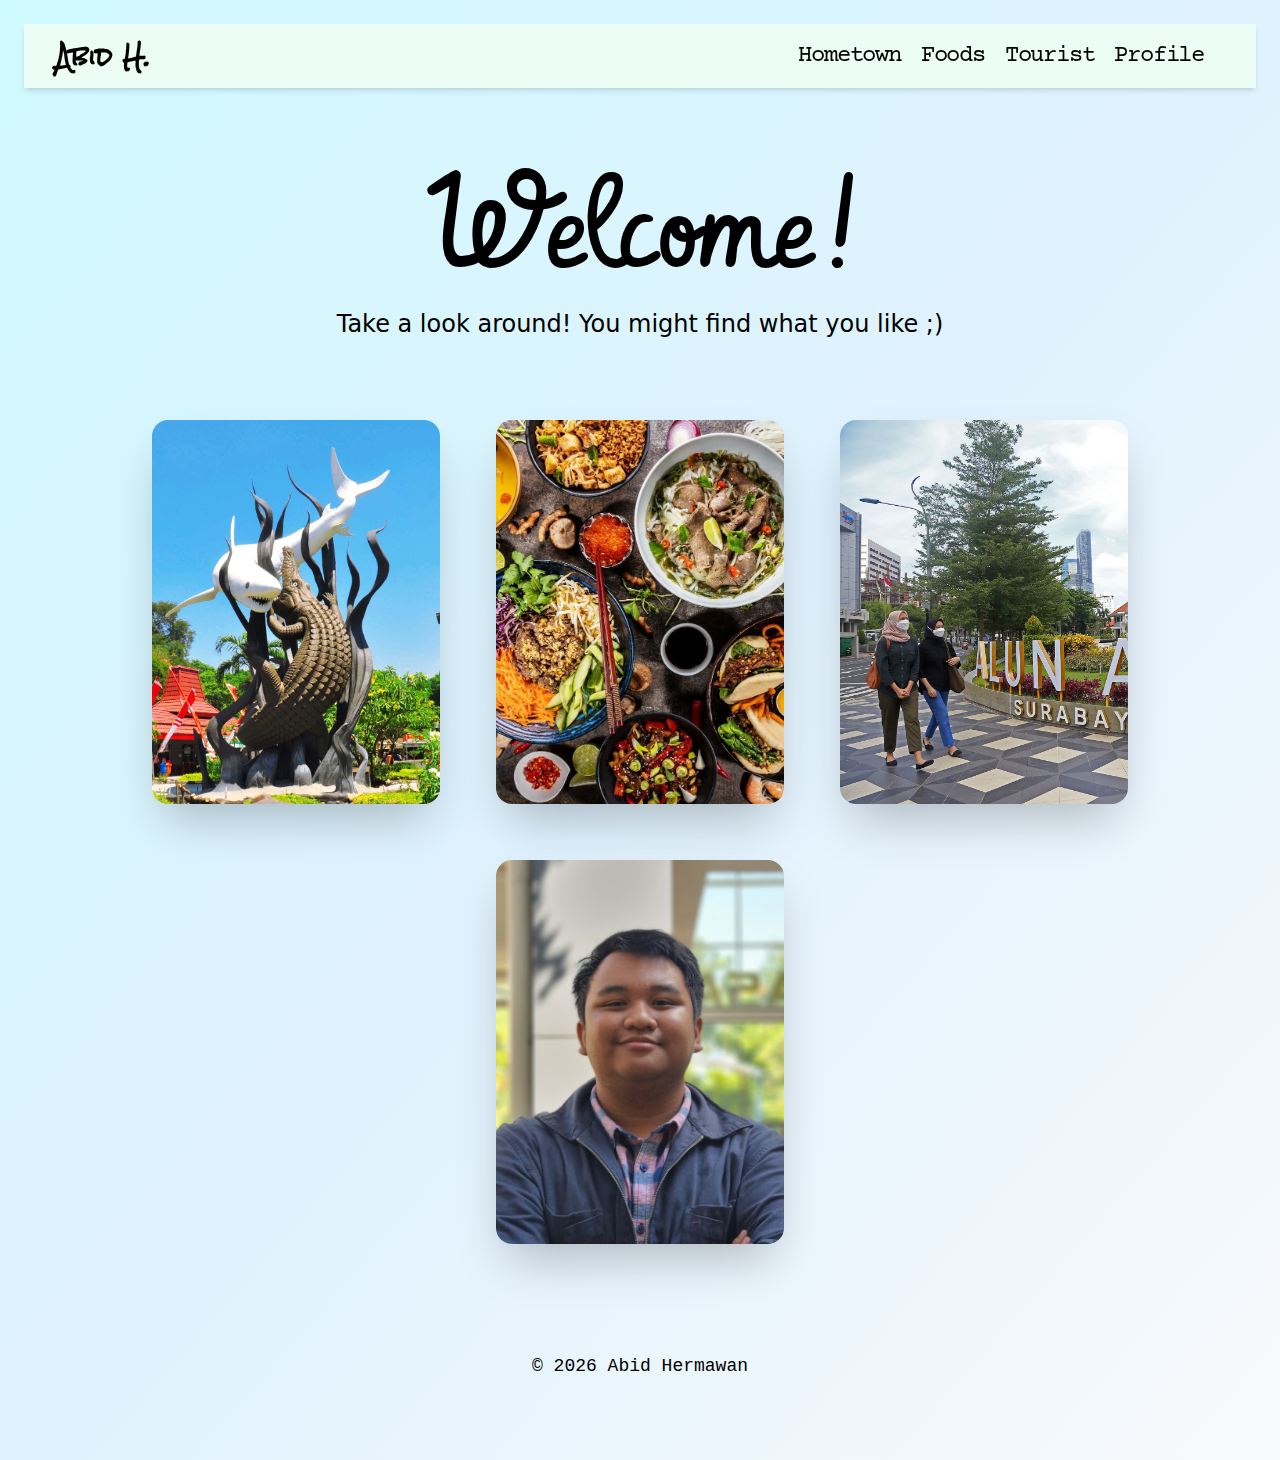
<file: quiz1.html>
<!DOCTYPE html>
<html lang="en" class="scroll-smooth">
    <head>
        <meta charset="UTF-8">
        <meta name="viewport" content="width=device-width, initial-scale=1.0">
        <link href="styles/output.css" rel="stylesheet">
        <link rel="icon" type="image/x-icon" href="images/VelvetRoomSymbol_White.svg">
        <title>Home - Abid H.</title>
    </head>

    <body class="bg-gradient-to-tl from-slate-50 via-sky-100 to-cyan-100 text-center justify-center min-h-screen">
        <!--Navbar-->
        <nav class="max-w-screen sticky flex justify-end items-center text-center py-4 px-8 m-6 mb-10 top-0 shadow-md bg-emerald-50 z-10">
            <p class="mr-auto font-rocksalt font-bold text-2xl hover:text-red-400 transition ease-out duration-150"><a href="index.html">Abid H.</a></p>
            <ul class="flex">
                <li class="line-block pr-5 font-plexmono tracking-tighter text-2xl hover:text-sky-400 transition ease-out duration-150"><a class="textFade" href="quiz1/hometown.html">Hometown</a></li>
                <li class="line-block pr-5 font-plexmono tracking-tighter text-2xl hover:text-sky-400 transition ease-out duration-150"><a class="textFade" href="quiz1/food.html">Foods</a></li>
                <li class="line-block pr-5 font-plexmono tracking-tighter text-2xl hover:text-sky-400 transition ease-out duration-150"><a class="textFade" href="quiz1/tourist.html">Tourist</a></li>
                <li class="line-block pr-5 font-plexmono tracking-tighter text-2xl hover:text-sky-400 transition ease-out duration-150"><a class="textFade" href="quiz1/profile.html">Profile</a></li>
            </ul>
        </nav> 

        <!--Hero-->
        <section class="p-10">
            <h1 class="text-9xl font-vibur">Welcome!</h1>
            <p class="text-2xl font-sans font-light p-3">Take a look around! You might find what you like ;)</p>
        </section>
        
        <!--Cards-->
        <div class="flex flex-wrap justify-center items-center">
            <a href="quiz1/hometown.html">
                <div class="flex justify-center items-center bg-[url('/images/hometown/hero.jpg')] bg-cover w-72 h-96 bg-center rounded-2xl hover:bg-blend-darken hover:bg-black hover:bg-opacity-50 transition ease out duration-500 text-white text-opacity-0 hover:text-opacity-100 shadow-2xl hover:shadow-black mx-7 my-7">
                    <h3 class="text-5xl font-serif">Hometown</h3>
                </div>
            </a>
            <a href="quiz1/food.html">
                <div class="flex justify-center items-center bg-[url('/images/food/hero.jpg')] bg-cover w-72 h-96 bg-center rounded-2xl hover:bg-blend-darken hover:bg-black hover:bg-opacity-50 transition ease out duration-500 text-white text-opacity-0 hover:text-opacity-100 shadow-2xl hover:shadow-black mx-7 my-7">
                    <h3 class="text-5xl font-serif">Foods</h3>
                </div>
            </a>
            <a href="quiz1/tourist.html">
                <div class="flex justify-center items-center bg-[url('/images/tourist/hero.jpg')] bg-cover w-72 h-96 rounded-2xl hover:bg-blend-darken hover:bg-black hover:bg-opacity-50 transition ease out duration-500 text-white text-opacity-0 hover:text-opacity-100 shadow-2xl hover:shadow-black mx-7 my-7">
                    <h3 class="text-5xl font-serif">Tourism</h3>
                </div>
            </a>
            <a href="quiz1/profile.html">
                <div class="flex justify-center items-center bg-[url('/images/profile/profile_bust.jpg')] bg-cover w-72 h-96 rounded-2xl bg-center hover:bg-blend-darken hover:bg-black hover:bg-opacity-50 transition ease out duration-500 text-white text-opacity-0 hover:text-opacity-100 shadow-2xl hover:shadow-black mx-7 my-7">
                    <h3 class="text-5xl font-serif">Profile</h3>
                </div>
            </a>
        </div>


        <!--Footer-->
        <footer class="font-mono m-20 text-lg">
            © <span id="year"></span> Abid Hermawan
        </footer>
    </body>
</html>

<script>
    document.getElementById("year").innerHTML = new Date().getFullYear();
</script>
</file>
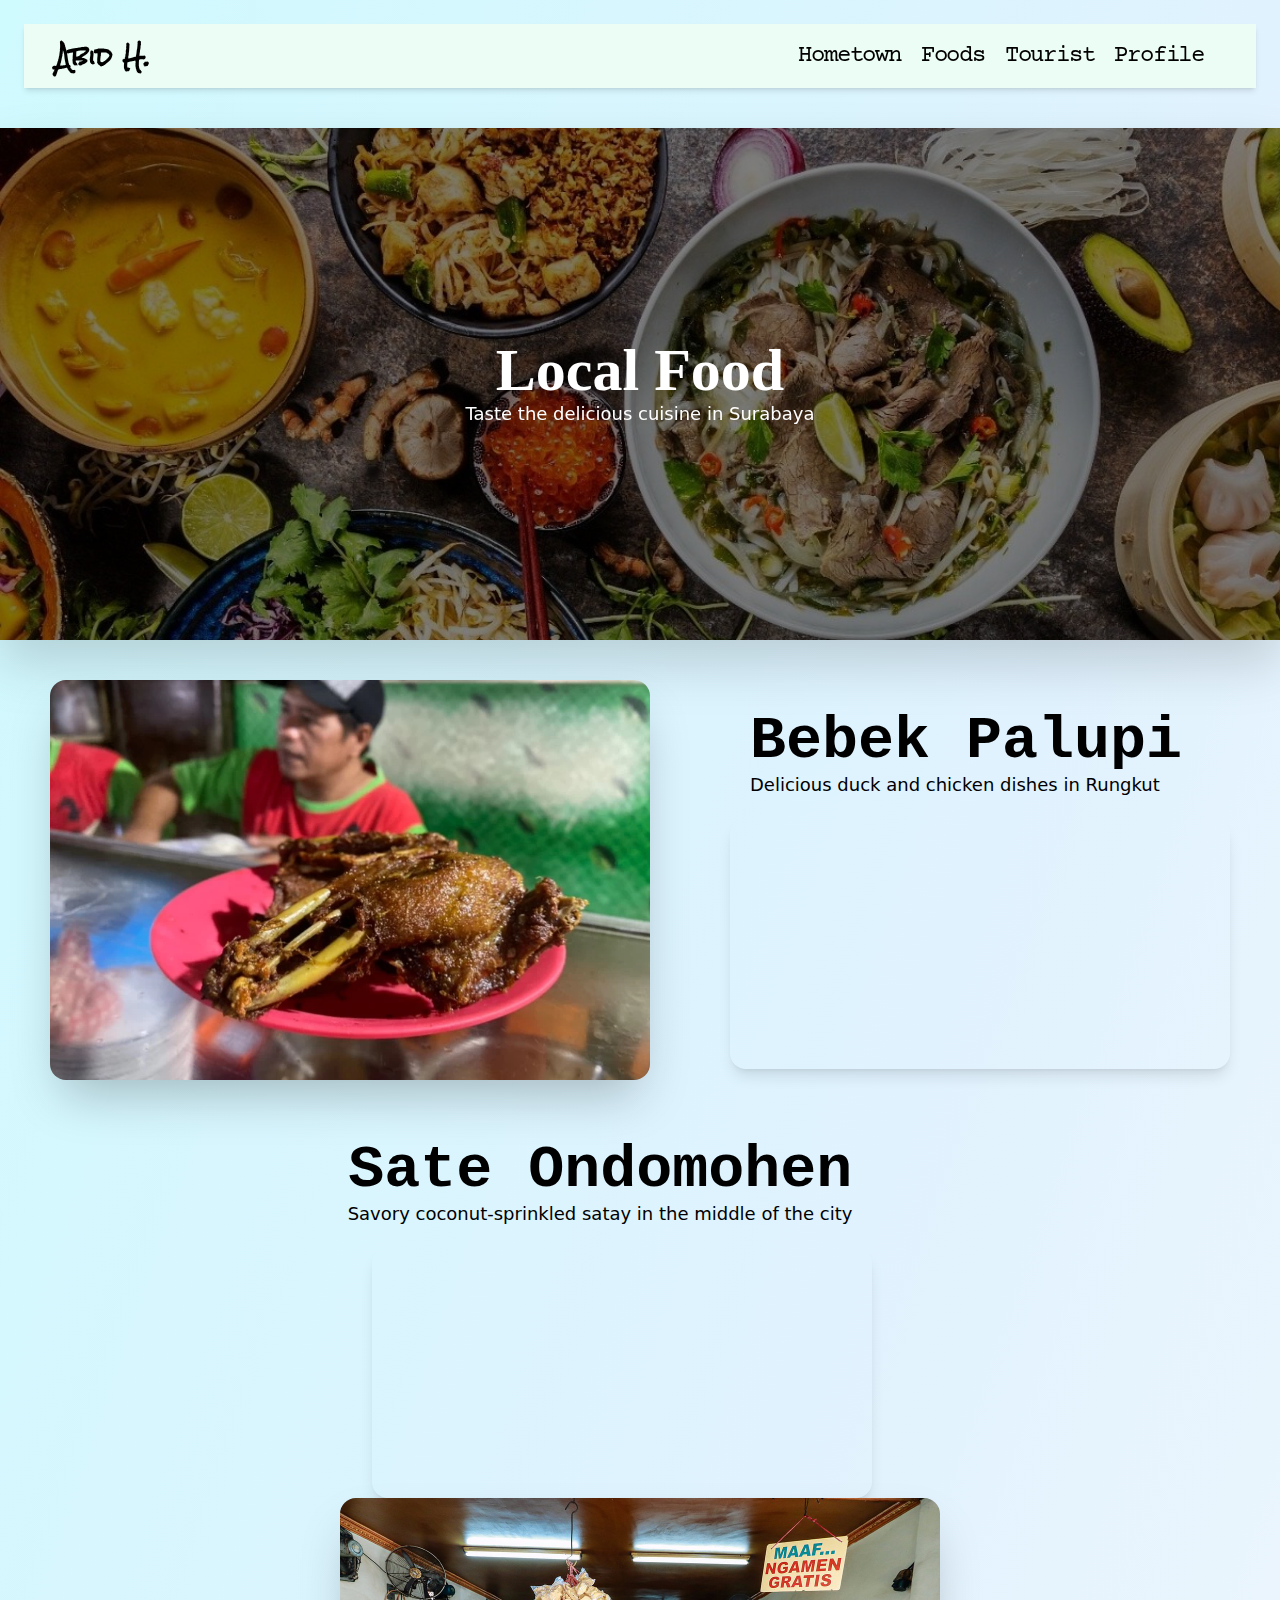
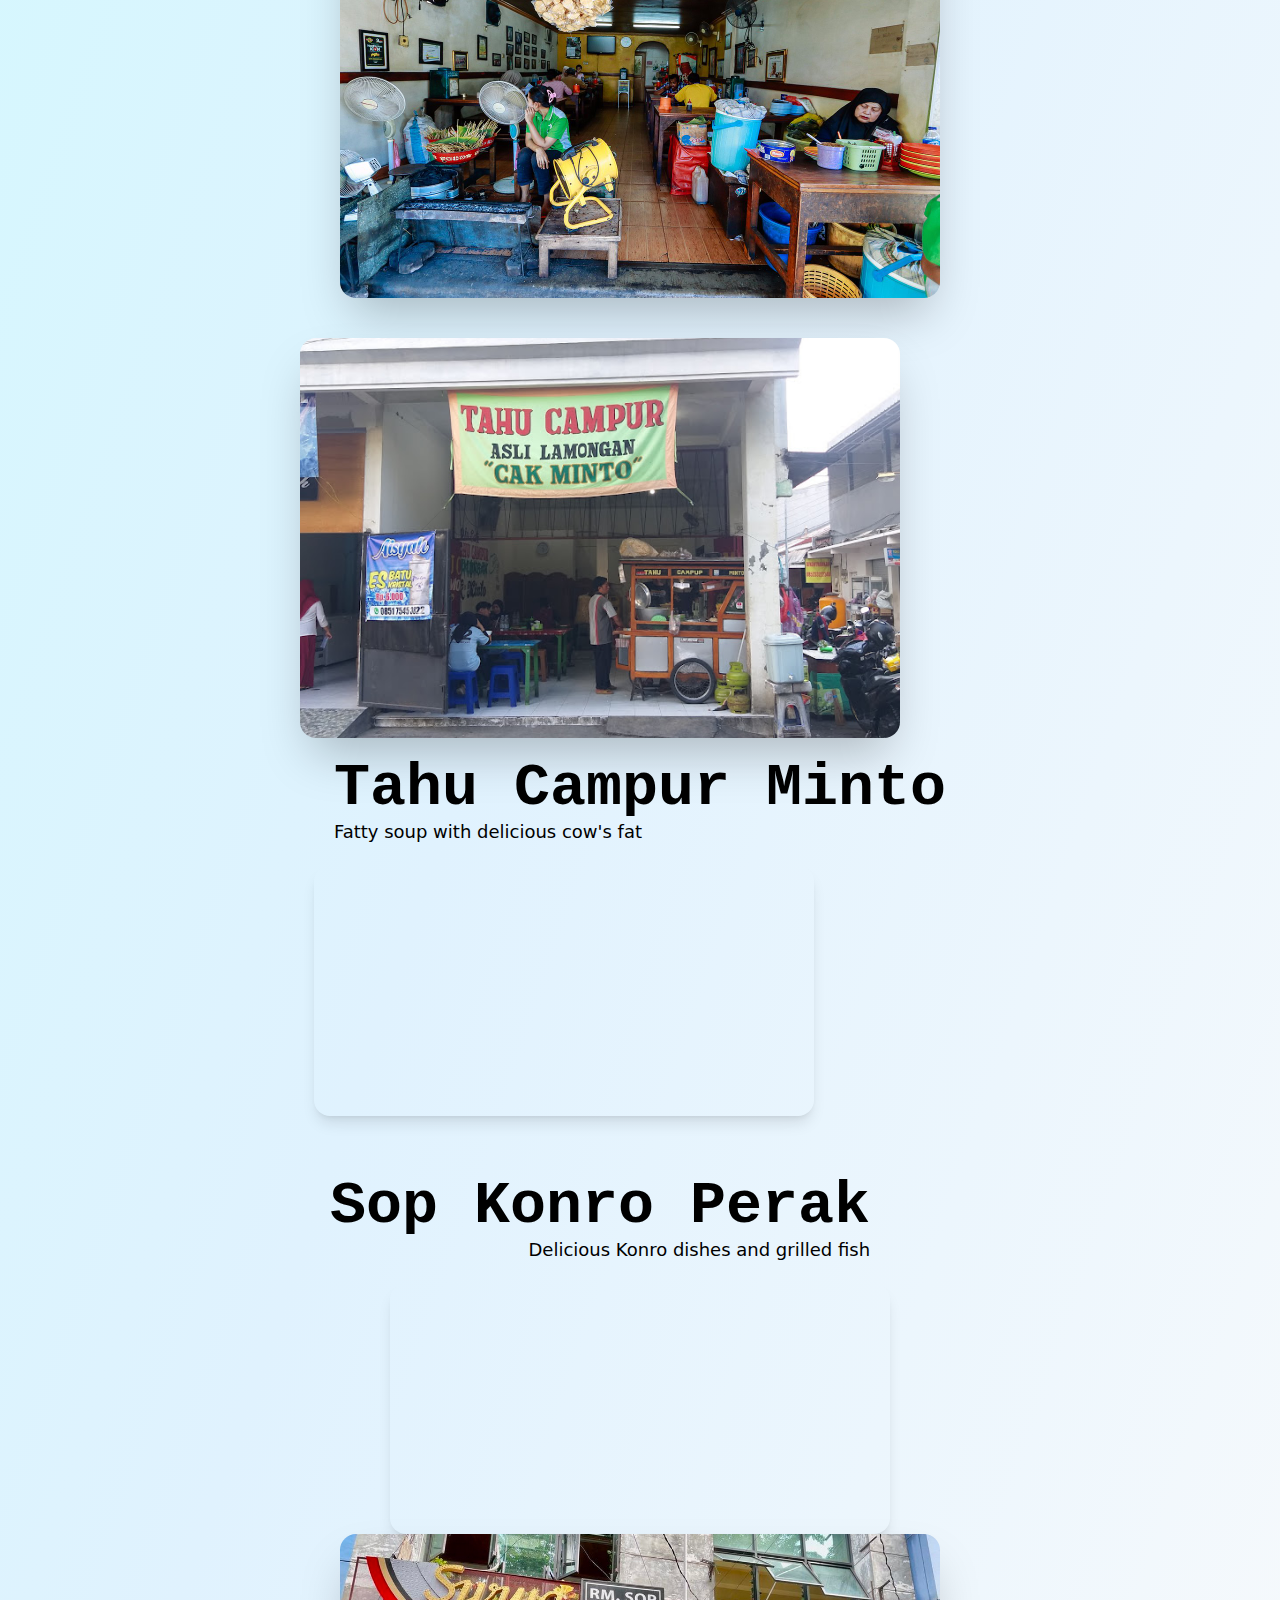
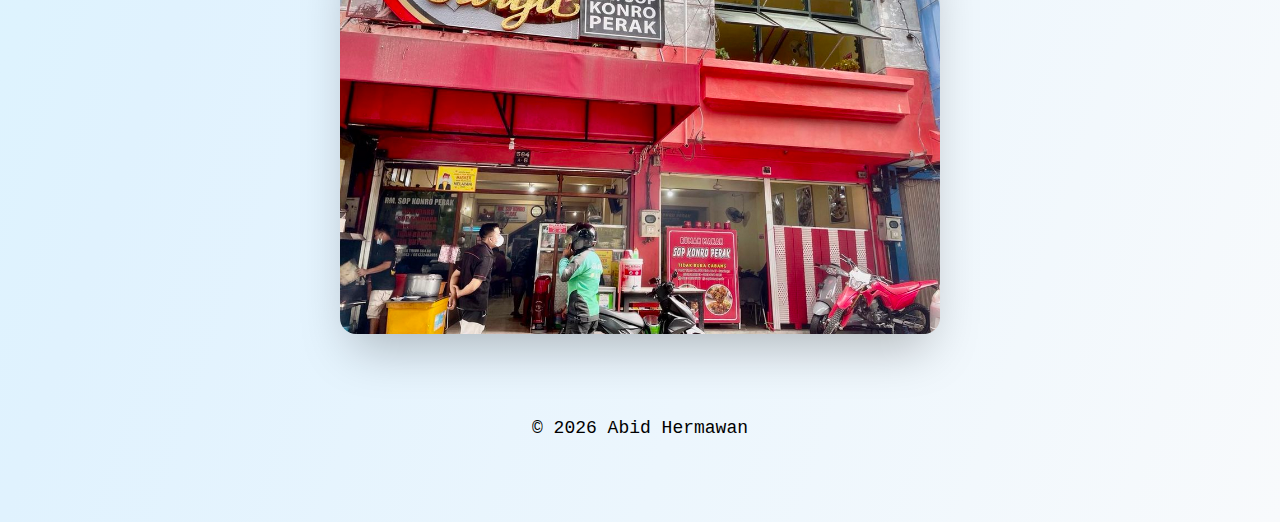
<file: quiz1/food.html>
<!DOCTYPE html>
<html lang="en" class="scroll-smooth">
    <head>
        <meta charset="UTF-8">
        <meta name="viewport" content="width=device-width, initial-scale=1.0">
        <link href="../styles/output.css" rel="stylesheet">
        <link rel="icon" type="image/x-icon" href="../images/VelvetRoomSymbol_White.svg">
        <title>Food - Abid H.</title>
    </head>

    <body class="bg-gradient-to-tl from-slate-50 via-sky-100 to-cyan-100 text-center justify-center min-h-screen">
        <!--Navbar-->
        <nav class="max-w-screen sticky flex justify-end items-center text-center py-4 px-8 m-6 mb-10 top-0 shadow-md bg-emerald-50 z-10">
            <p class="mr-auto font-rocksalt font-bold text-2xl hover:text-red-400 transition ease-out duration-150"><a href="../index.html">Abid H.</a></p>
            <ul class="flex">
                <li class="line-block pr-5 font-plexmono tracking-tighter text-2xl hover:text-sky-400 transition ease-out duration-150"><a class="textFade" href="hometown.html">Hometown</a></li>
                <li class="line-block pr-5 font-plexmono tracking-tighter text-2xl hover:text-sky-400 transition ease-out duration-150"><a class="textFade" href="food.html">Foods</a></li>
                <li class="line-block pr-5 font-plexmono tracking-tighter text-2xl hover:text-sky-400 transition ease-out duration-150"><a class="textFade" href="tourist.html">Tourist</a></li>
                <li class="line-block pr-5 font-plexmono tracking-tighter text-2xl hover:text-sky-400 transition ease-out duration-150"><a class="textFade" href="profile.html">Profile</a></li>
            </ul>
        </nav> 

        <!--Hero-->
        <div class="flex justify-center items-center bg-[url('/images/food/hero.jpg')] bg-cover bg-blend-darken bg-black bg-opacity-50 h-[512px] w-full drop-shadow-2xl">
            <div>
                <h1 class="font-serif font-bold text-white text-6xl brightness-100">Local Food</h1>
                <p class="text-lg font-sans font-light text-white">Taste the delicious cuisine in Surabaya</p>
            </div>
        </div>
        
        
        <!--Items-->
        <div class="flex flex-wrap justify-center items-center max-w-screen-2xl mx-auto m-10 px-10">
            <img src="../images/food/palupi.webp" alt="ayam bebek palupi" class="h-[400px] w-[600px] object-cover mr-20 rounded-2xl shadow-2xl hover:shadow-blue-400 transition ease-out duration-150">

            <div class="">
                <div class="m-5 text-left mr-auto">
                    <h1 class="text-6xl font-bold font-mono">Bebek Palupi</h1>
                    <p class="font-light text-lg">Delicious duck and chicken dishes in Rungkut</p>
                </div>
                <iframe src="https://www.google.com/maps/embed?pb=!1m18!1m12!1m3!1d3957.2250326146695!2d112.77544089999999!3d-7.328603899999999!2m3!1f0!2f0!3f0!3m2!1i1024!2i768!4f13.1!3m3!1m2!1s0x2dd7fac32e4f865f%3A0x8b1a1f2b450b3614!2sBebek%20Goreng%20Palupi%20Rungkut!5e0!3m2!1sen!2sid!4v1727230456243!5m2!1sen!2sid" allowfullscreen="" loading="lazy" referrerpolicy="no-referrer-when-downgrade" class="mr-auto w-[500px] h-[250px] rounded-2xl shadow-lg hover:shadow-blue-400 transition ease-out duration-150"></iframe>
            </div>

        </div>

        <div class="flex flex-wrap justify-center items-center max-w-screen-2xl mx-auto m-10 px-10">
            <div class="align-center mr-20">
                <div class="m-5 text-right">
                    <h1 class="text-6xl font-bold font-mono">Sate Ondomohen</h1>
                    <p class="font-light text-lg">Savory coconut-sprinkled satay in the middle of the city</p>
                </div>
                <iframe src="https://www.google.com/maps/embed?pb=!1m18!1m12!1m3!1d3957.830636639507!2d112.74164957499977!3d-7.260107492746626!2m3!1f0!2f0!3f0!3m2!1i1024!2i768!4f13.1!3m3!1m2!1s0x2dd7f96423a1d5af%3A0xc7570172dd94b50c!2sSate%20Kelopo%20Ondomohen%20Bu%20Asih%20-%20Walikota%20Mustajab!5e0!3m2!1sen!2sid!4v1727233823383!5m2!1sen!2sid" width="600" height="450" style="border:0;" allowfullscreen="" loading="lazy" referrerpolicy="no-referrer-when-downgrade" allowfullscreen="" loading="lazy" referrerpolicy="no-referrer-when-downgrade" class="ml-auto w-[500px] h-[250px] rounded-2xl shadow-lg hover:shadow-blue-400 transition ease-out duration-150"></iframe>
            </div>
            <img src="../images/food/ondomohen.jpg" alt="sate ondomohen" class="h-[400px] w-[600px] object-cover rounded-2xl shadow-2xl hover:shadow-blue-400 transition ease-out duration-150">

        </div>

        <div class="flex flex-wrap justify-center items-center max-w-screen-2xl mx-auto m-10 px-10">
            <img src="../images/food/tahu-campur-minto.jpg" alt="tahu campur minto" class="h-[400px] w-[600px] object-cover mr-20 rounded-2xl shadow-2xl hover:shadow-blue-400 transition ease-out duration-150">

            <div class="align-center items-center flex-">
                <div class="m-5 text-left">
                    <h1 class="text-6xl font-bold font-mono align-end">Tahu Campur Minto</h1>
                    <p class="font-light text-lg aling-end">Fatty soup with delicious cow's fat</p>
                </div>
                <iframe src="https://www.google.com/maps/embed?pb=!1m18!1m12!1m3!1d63333.75161267446!2d112.69214237207864!3d-7.199763436615848!2m3!1f0!2f0!3f0!3m2!1i1024!2i768!4f13.1!3m3!1m2!1s0x2dd7fb57859996e7%3A0xb0b68c70eb164900!2sTahu%20Campur%20Cak%20Minto!5e0!3m2!1sen!2sid!4v1727257486217!5m2!1sen!2sid" allowfullscreen="" loading="lazy" referrerpolicy="no-referrer-when-downgrade" class="mr-auto w-[500px] h-[250px] rounded-2xl shadow-lg hover:shadow-blue-400 transition ease-out duration-150"></iframe>
            </div>

        </div>

        <div class="flex flex-wrap justify-center items-center max-w-screen-2xl mx-auto m-10 px-10">
            <div class="items-end mr-20">
                <div class="m-5 text-right">
                    <h1 class="text-6xl font-bold font-mono">Sop Konro Perak</h1>
                    <p class="font-light text-lg">Delicious Konro dishes and grilled fish</p>
                </div>
                <iframe src="https://www.google.com/maps/embed?pb=!1m18!1m12!1m3!1d3958.358669955043!2d112.73086337688207!3d-7.199855770680812!2m3!1f0!2f0!3f0!3m2!1i1024!2i768!4f13.1!3m3!1m2!1s0x2dd7f8bc79e49203%3A0x30b93010eb68c00e!2sRumah%20Makan%20Sop%20Konro%20Perak%20(Tidak%20Buka%20Cabang)!5e0!3m2!1sen!2sid!4v1727257450801!5m2!1sen!2sid" width="600" height="450" style="border:0;" allowfullscreen="" loading="lazy" referrerpolicy="no-referrer-when-downgrade" allowfullscreen="" loading="lazy" referrerpolicy="no-referrer-when-downgrade" class="w-[500px] h-[250px] rounded-2xl shadow-lg hover:shadow-blue-400 transition ease-out duration-150 ml-auto"></iframe>
            </div>
            <img src="../images/food/sop-konro-perak.png" alt="sop konro perak" class="h-[400px] w-[600px] object-cover rounded-2xl shadow-2xl hover:shadow-blue-400 transition ease-out duration-150">

        </div>

        <footer class="font-mono m-20 text-lg">
            © <span id="year"></span> Abid Hermawan
        </footer>
    </body>
</html>

<script>
    document.getElementById("year").innerHTML = new Date().getFullYear();
</script>
</file>
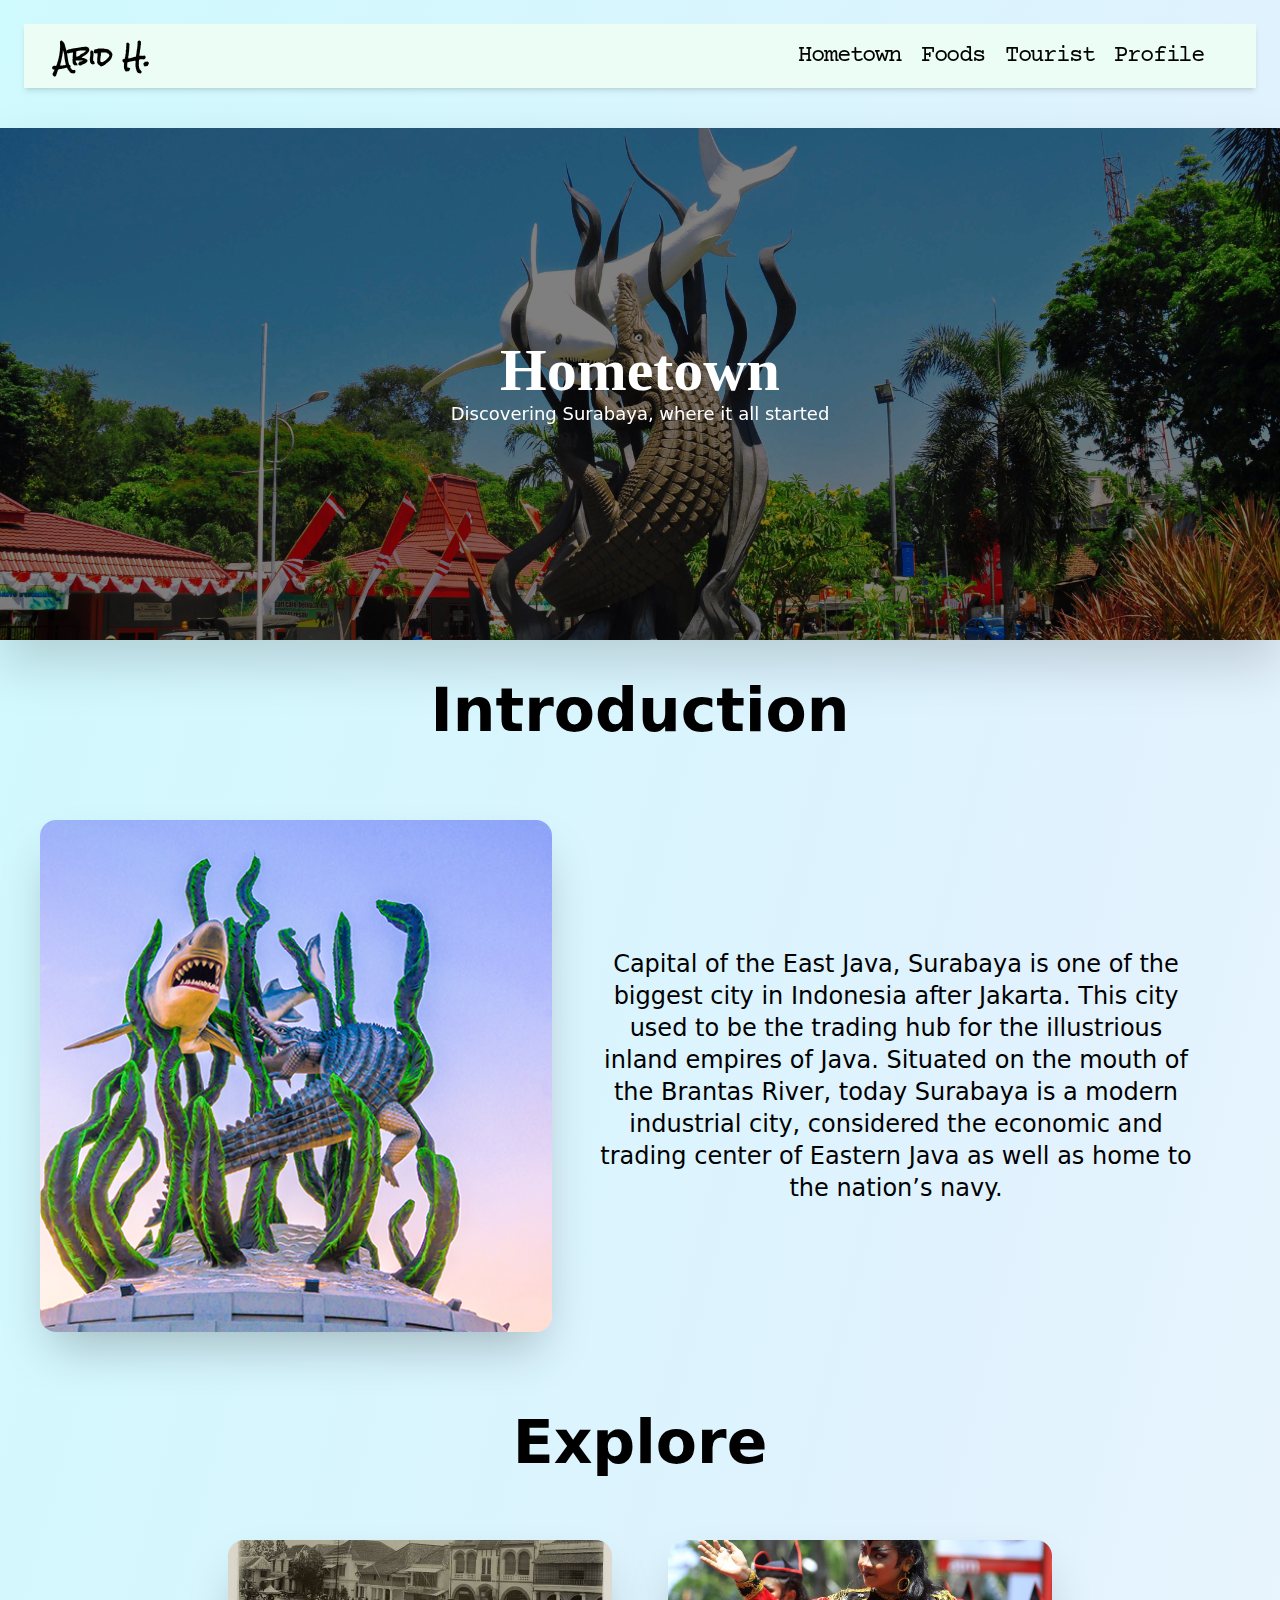
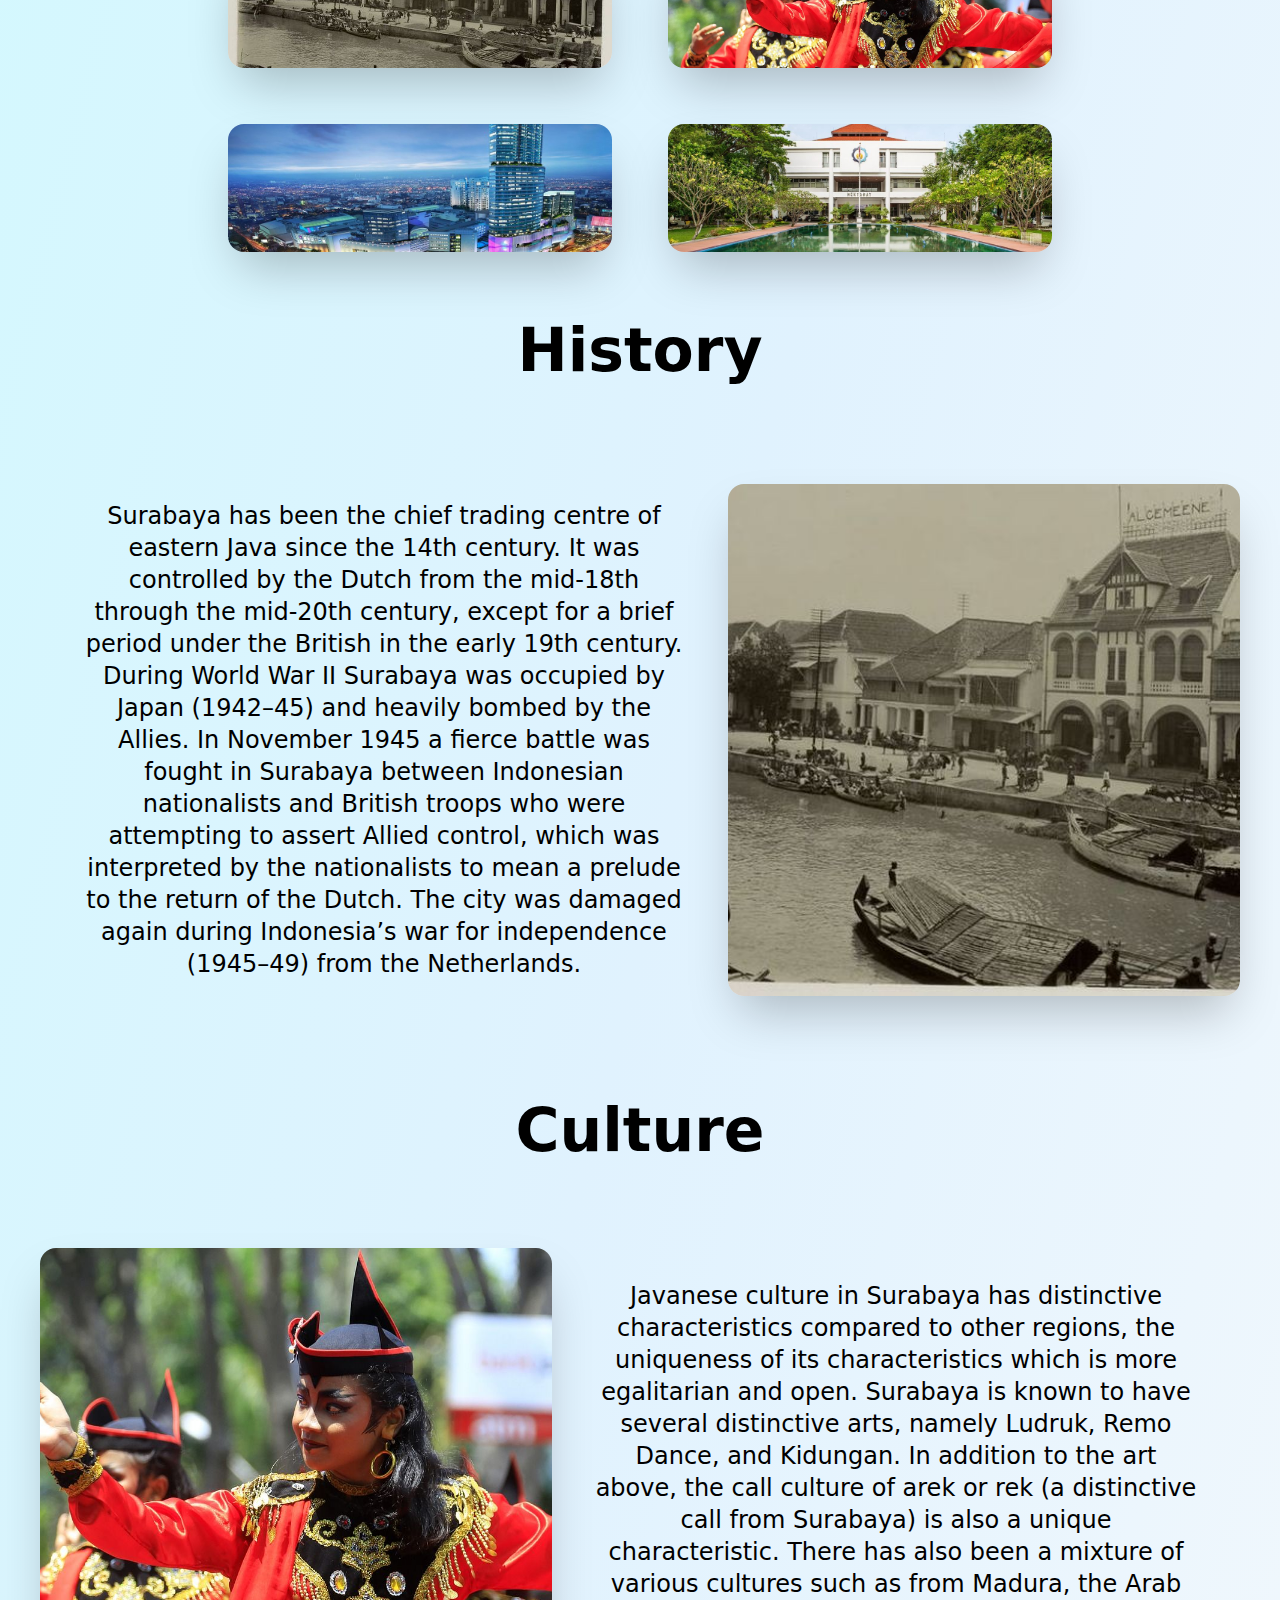
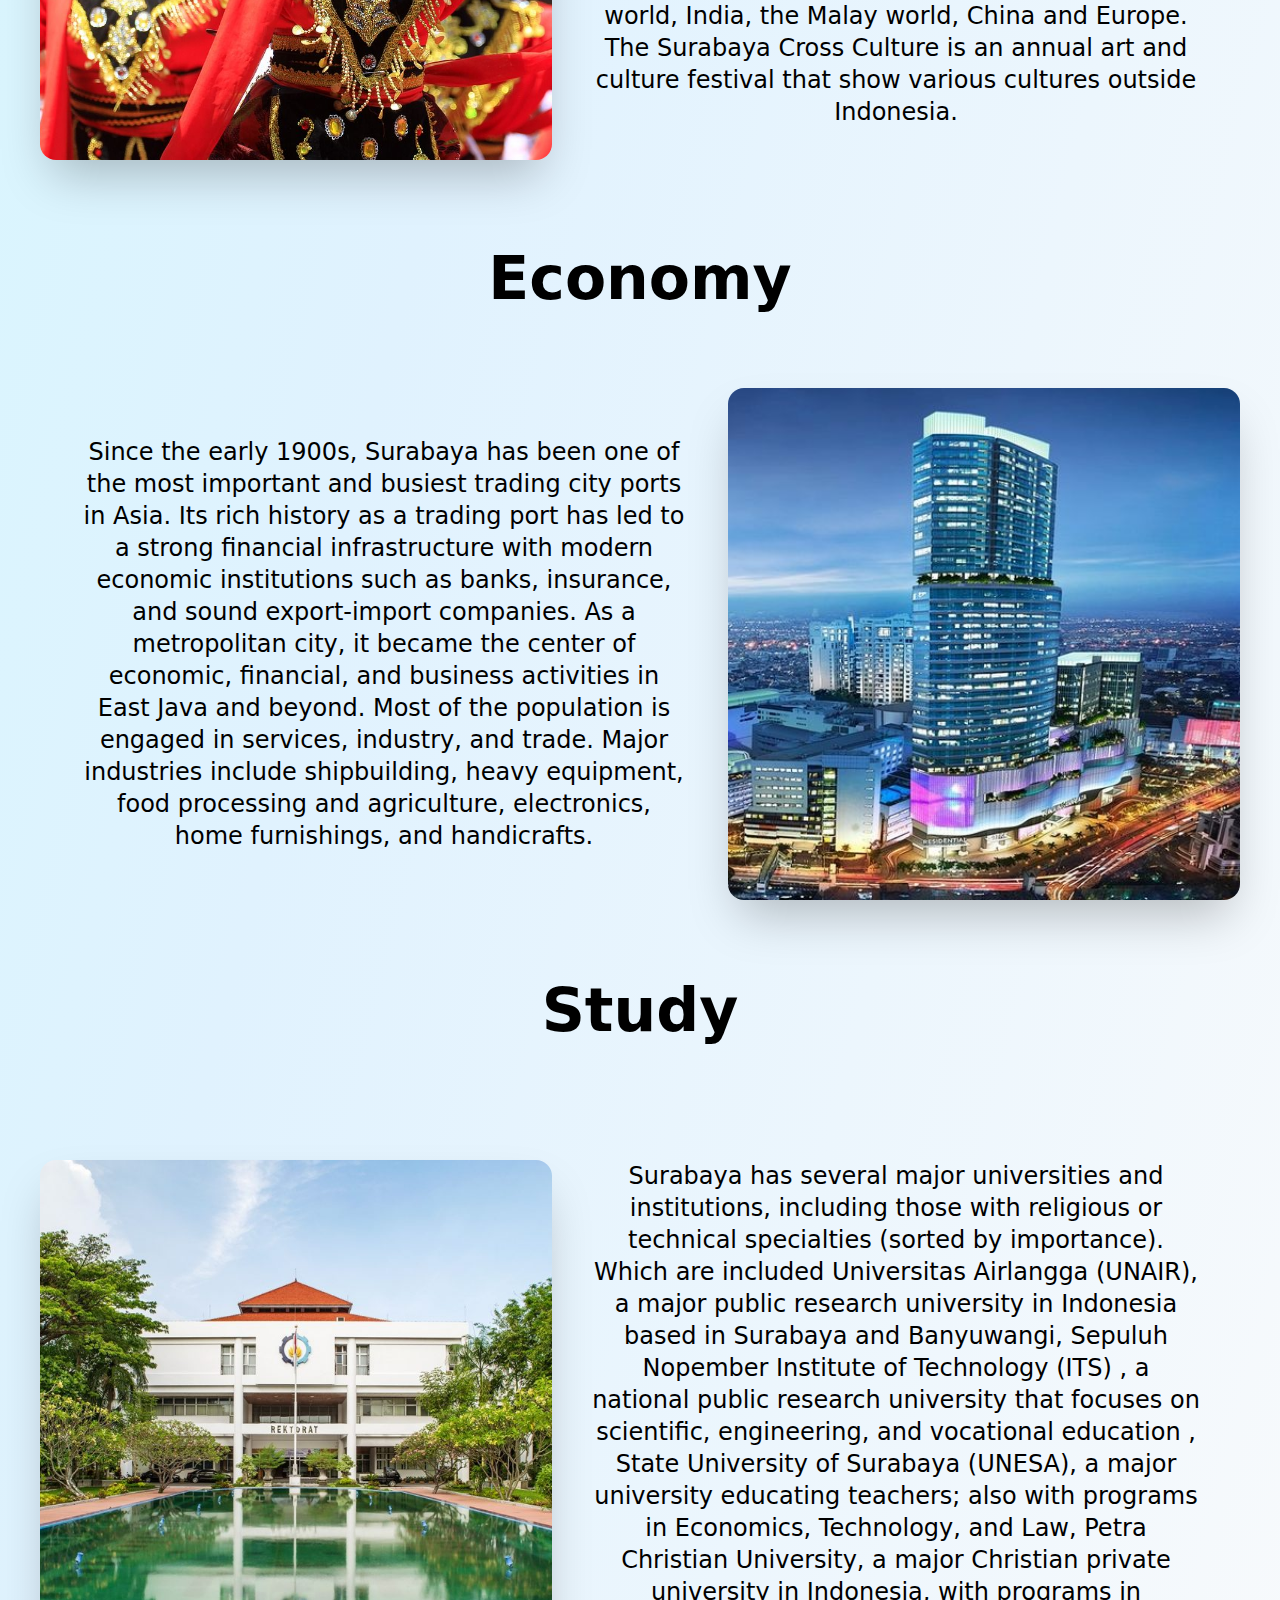
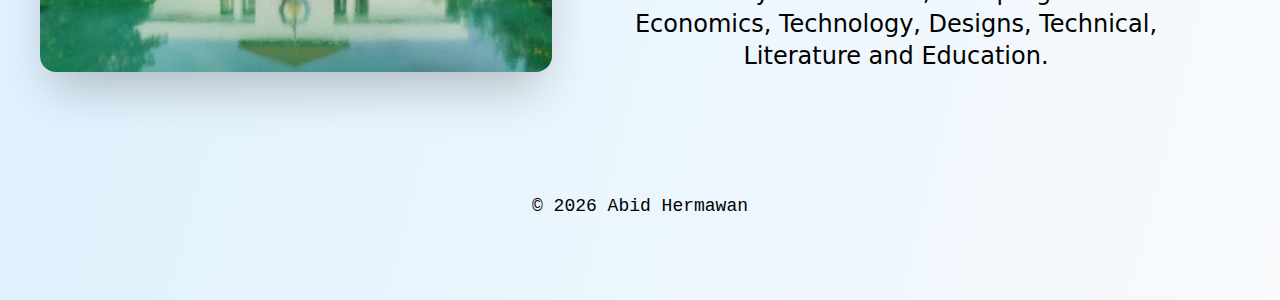
<file: quiz1/hometown.html>
<!DOCTYPE html>
<html lang="en" class="scroll-smooth">
    <head>
        <meta charset="UTF-8">
        <meta name="viewport" content="width=device-width, initial-scale=1.0">
        <link href="../styles/output.css" rel="stylesheet">
        <link rel="icon" type="image/x-icon" href="../images/VelvetRoomSymbol_White.svg">
        <title>Hometown - Abid H.</title>
    </head>

    <body class="bg-gradient-to-tl from-slate-50 via-sky-100 to-cyan-100 text-center justify-center min-h-screen">
        <!--Navbar-->
        <nav class="max-w-screen sticky flex justify-end items-center text-center py-4 px-8 m-6 mb-10 top-0 shadow-md bg-emerald-50 z-10">
            <p class="mr-auto font-rocksalt font-bold text-2xl hover:text-red-400 transition ease-out duration-150"><a href="../index.html">Abid H.</a></p>
            <ul class="flex">
                <li class="line-block pr-5 font-plexmono tracking-tighter text-2xl hover:text-sky-400 transition ease-out duration-150"><a class="textFade" href="hometown.html">Hometown</a></li>
                <li class="line-block pr-5 font-plexmono tracking-tighter text-2xl hover:text-sky-400 transition ease-out duration-150"><a class="textFade" href="food.html">Foods</a></li>
                <li class="line-block pr-5 font-plexmono tracking-tighter text-2xl hover:text-sky-400 transition ease-out duration-150"><a class="textFade" href="tourist.html">Tourist</a></li>
                <li class="line-block pr-5 font-plexmono tracking-tighter text-2xl hover:text-sky-400 transition ease-out duration-150"><a class="textFade" href="profile.html">Profile</a></li>
            </ul>
        </nav> 

        <!--Hero-->
        <div class="flex justify-center items-center bg-[url('/images/hometown/hero.jpg')] bg-cover bg-center bg-blend-darken bg-black bg-opacity-50 h-[512px] w-full drop-shadow-2xl">
            <div>
                <h1 class="font-serif font-bold text-white text-6xl brightness-100">Hometown</h1>
                <p class="text-lg font-sans font-light text-white">Discovering Surabaya, where it all started</p>
            </div>
        </div>
        
        <!--Introduction-->
        <h1 class="text-6xl font-bold p-10">Introduction</h1>
        
        <section class="flex items-center max-w-screen-2xl mx-auto m-10 px-10">
            <img src="../images/hometown/surabaya-statue.jpg" alt="R. Abid Hermawan" class="object-cover object-center rounded-2xl shadow-2xl size-[512px] hover:shadow-slate-500 transition ease-out duration-150">
            <p class="font-sans font-thin text-2xl m-10">
                Capital of the East Java, <b>Surabaya</b> is one of the biggest city in Indonesia after Jakarta. This city used to be the trading hub for the illustrious inland empires of Java. Situated on the mouth of the Brantas River, today Surabaya is a modern industrial city, considered the economic and trading center of Eastern Java as well as home to the nation’s navy.
            </p>
            
        </section>

        <!--Explore cards-->
        <h1 class="text-6xl font-bold p-10">Explore</h1>
        <div class="flex flex-wrap justify-center items-center">
            <a href="#history">
                <div class="flex justify-center items-center bg-[url('/images/hometown/history/history-0.jpeg')] bg-cover w-96 h-32 bg-center rounded-2xl hover:bg-blend-darken hover:bg-black hover:bg-opacity-50 transition ease out duration-500 text-white text-opacity-0 hover:text-opacity-100 shadow-2xl hover:shadow-black mx-7 my-7">
                    <h3 class="text-4xl font-serif">History</h3>
                </div>
            </a>
            <a href="#culture">
                <div class="flex justify-center items-center bg-[url('/images/hometown/culture/culture-0.jpg')] bg-cover w-96 h-32 bg-center rounded-2xl hover:bg-blend-darken hover:bg-black hover:bg-opacity-50 transition ease out duration-500 text-white text-opacity-0 hover:text-opacity-100 shadow-2xl hover:shadow-black mx-7 my-7">
                    <h3 class="text-4xl font-serif">Culture</h3>
                </div>
            </a>
            <a href="#economy">
                <div class="flex justify-center items-center bg-[url('/images/hometown/economy/economy-0.jpg')] bg-cover w-96 h-32 bg-center rounded-2xl hover:bg-blend-darken hover:bg-black hover:bg-opacity-50 transition ease out duration-500 text-white text-opacity-0 hover:text-opacity-100 shadow-2xl hover:shadow-black mx-7 my-7">
                    <h3 class="text-4xl font-serif">Economy</h3>
                </div>
            </a>
            <a href="#study">
                <div class="flex justify-center items-center bg-[url('/images/hometown/study/study-0.jpg')] bg-cover w-96 h-32 bg-center rounded-2xl hover:bg-blend-darken hover:bg-black hover:bg-opacity-50 transition ease out duration-500 text-white text-opacity-0 hover:text-opacity-100 shadow-2xl hover:shadow-black mx-7 my-7">
                    <h3 class="text-4xl font-serif">Study</h3>
                </div>
            </a>
            
            
        </div>
        <!--History-->
        <h1 id="history" class="text-6xl font-bold p-10">History</h1>
            <section class="flex items-center max-w-screen-2xl mx-auto m-10 px-10">
                
                <p class="font-sans font-thin text-2xl m-10">
                    Surabaya has been the chief trading centre of eastern Java since the 14th century. It was controlled by the Dutch from the mid-18th through the mid-20th century, except for a brief period under the British in the early 19th century. During World War II Surabaya was occupied by Japan (1942–45) and heavily bombed by the Allies. In November 1945 a fierce battle was fought in Surabaya between Indonesian nationalists and British troops who were attempting to assert Allied control, which was interpreted by the nationalists to mean a prelude to the return of the Dutch. The city was damaged again during Indonesia’s war for independence (1945–49) from the Netherlands.
                </p>
                <img src="../images/hometown/history/history-0.jpeg" alt="R. Abid Hermawan" class="object-cover object-center rounded-2xl shadow-2xl size-[512px] hover:shadow-slate-500 transition ease-out duration-150">
            </section>
        <!--Culture-->
        <h1 id="culture" class="text-6xl font-bold p-10">Culture</h1>
        <section class="flex items-center max-w-screen-2xl mx-auto m-10 px-10">
            <img src="../images/hometown/culture/culture-0.jpg" alt="R. Abid Hermawan" class="object-cover object-center rounded-2xl shadow-2xl size-[512px] hover:shadow-slate-500 transition ease-out duration-150">   
            <p class="font-sans font-thin text-2xl m-10">
                Javanese culture in Surabaya has distinctive characteristics compared to other regions, the uniqueness of its characteristics which is more egalitarian and open. Surabaya is known to have several distinctive arts, namely Ludruk, Remo Dance, and Kidungan. In addition to the art above, the call culture of arek or rek (a distinctive call from Surabaya) is also a unique characteristic. There has also been a mixture of various cultures such as from Madura, the Arab world, India, the Malay world, China and Europe. The Surabaya Cross Culture is an annual art and culture festival that show various cultures outside Indonesia.
            </p>
        </section>
        <!--Economy-->
        <h1 id="economy" class="text-6xl font-bold p-10">Economy</h1>
        <section class="flex items-center max-w-screen-2xl mx-auto m-10 px-10">
            <p class="font-sans font-thin text-2xl m-10">
                Since the early 1900s, Surabaya has been one of the most important and busiest trading city ports in Asia. Its rich history as a trading port has led to a strong financial infrastructure with modern economic institutions such as banks, insurance, and sound export-import companies. As a metropolitan city, it became the center of economic, financial, and business activities in East Java and beyond. Most of the population is engaged in services, industry, and trade. Major industries include shipbuilding, heavy equipment, food processing and agriculture, electronics, home furnishings, and handicrafts. 
            </p>
            <img src="../images/hometown/economy/economy-0.jpg" alt="R. Abid Hermawan" class="object-cover object-right rounded-2xl shadow-2xl size-[512px] hover:shadow-slate-500 transition ease-out duration-150">
        </section>
        <!--Study-->
        <h1 id="study" class="text-6xl font-bold p-10">Study</h1>
        <section class="flex items-center max-w-screen-2xl mx-auto m-10 px-10">
            <img src="../images/hometown/study/study-0.jpg" alt="R. Abid Hermawan" class="object-cover object-center rounded-2xl shadow-2xl size-[512px] hover:shadow-slate-500 transition ease-out duration-150">   
            <p class="font-sans font-thin text-2xl m-10">
                Surabaya has several major universities and institutions, including those with religious or technical specialties (sorted by importance). Which are included Universitas Airlangga (UNAIR), a major public research university in Indonesia based in Surabaya and Banyuwangi, <b>Sepuluh Nopember Institute of Technology (ITS) </b>, a national public research university that focuses on scientific, engineering, and vocational education , State University of Surabaya (UNESA), a major university educating teachers; also with programs in Economics, Technology, and Law, Petra Christian University, a major Christian private university in Indonesia, with programs in Economics, Technology, Designs, Technical, Literature and Education.
            </p>
        </section>

        <footer class="font-mono m-20 text-lg">
            © <span id="year"></span> Abid Hermawan
        </footer>
    </body>
</html>

<script>
    document.getElementById("year").innerHTML = new Date().getFullYear();
</script>
</file>
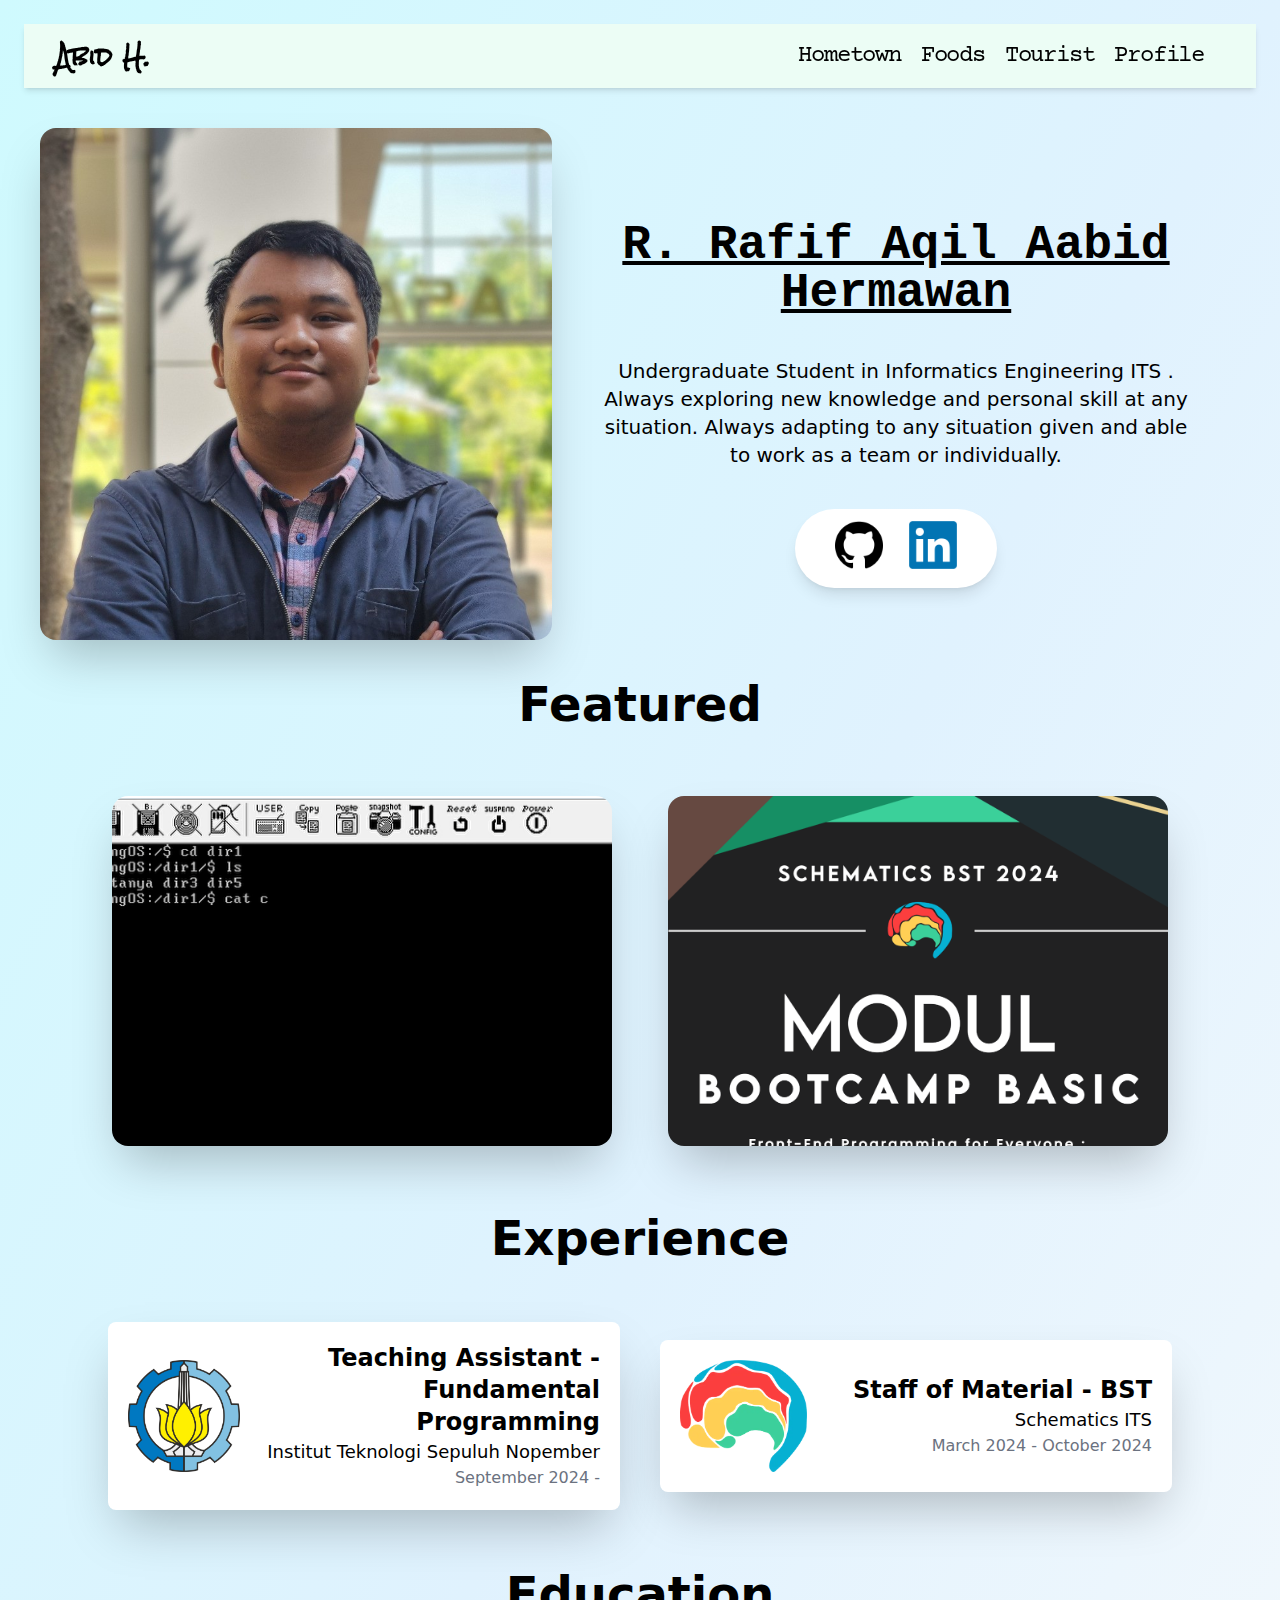
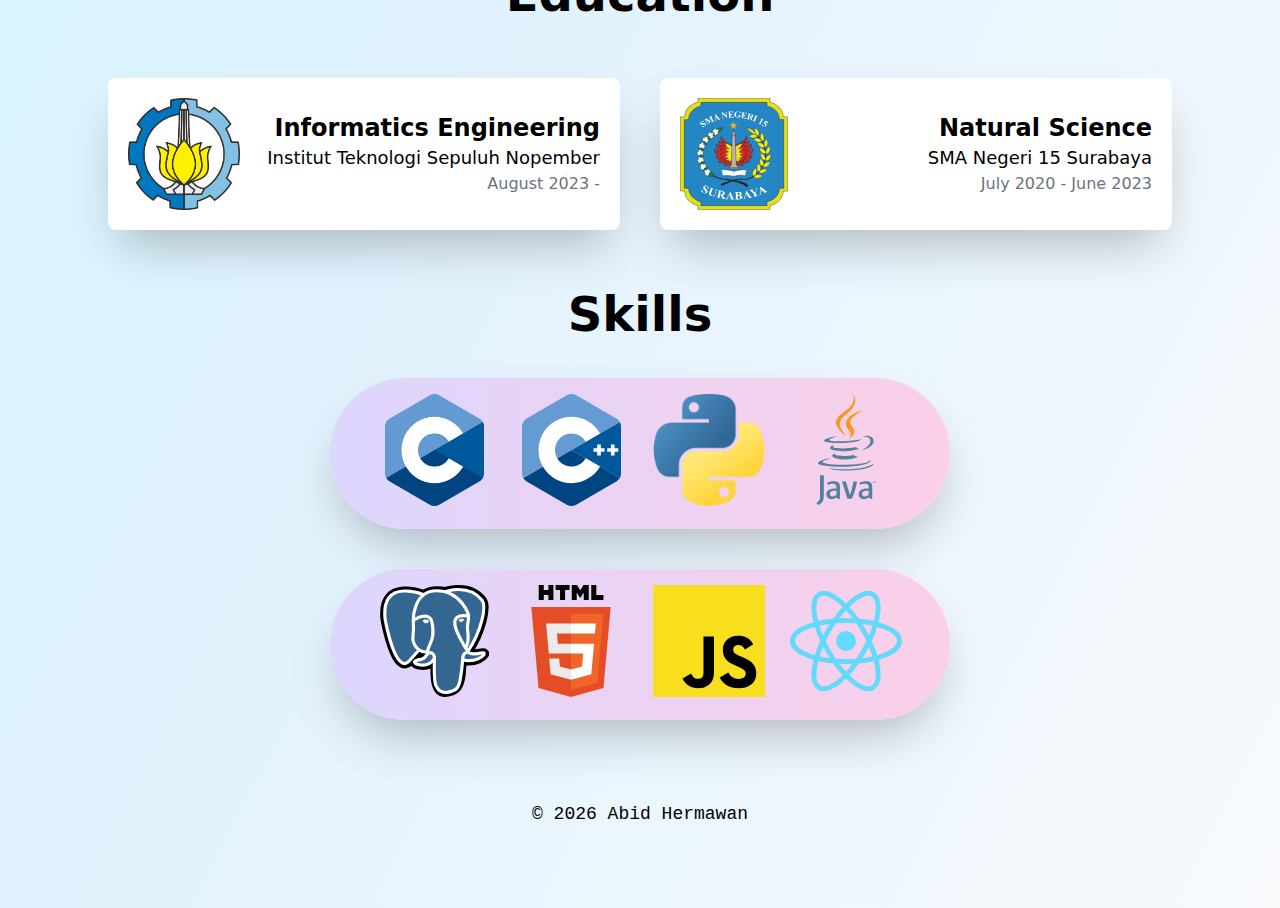
<file: quiz1/profile.html>
<!DOCTYPE html>
<html lang="en" class="scroll-smooth">
    <head>
    <meta charset="UTF-8">
    <meta name="viewport" content="width=device-width, initial-scale=1.0">
    <link href="../styles/output.css" rel="stylesheet">
    <link rel="icon" type="image/x-icon" href="../images/VelvetRoomSymbol_White.svg">
    <title>Profile - Abid H.</title>
    </head>
    
    <body class="bg-gradient-to-tl from-slate-50 via-sky-100 to-cyan-100 text-center justify-center min-h-screen">
        <nav class="max-w-screen sticky flex justify-end items-center text-center py-4 px-8 m-6 mb-10 top-0 shadow-md bg-emerald-50 z-10">
            <p class="mr-auto font-rocksalt font-bold text-2xl hover:text-red-400 transition ease-out duration-150"><a href="../index.html">Abid H.</a></p>
            <ul class="flex">
                <li class="line-block pr-5 font-plexmono tracking-tighter text-2xl hover:text-sky-400 transition ease-out duration-150"><a class="textFade" href="hometown.html">Hometown</a></li>
                <li class="line-block pr-5 font-plexmono tracking-tighter text-2xl hover:text-sky-400 transition ease-out duration-150"><a class="textFade" href="food.html">Foods</a></li>
                <li class="line-block pr-5 font-plexmono tracking-tighter text-2xl hover:text-sky-400 transition ease-out duration-150"><a class="textFade" href="tourist.html">Tourist</a></li>
                <li class="line-block pr-5 font-plexmono tracking-tighter text-2xl hover:text-sky-400 transition ease-out duration-150"><a class="textFade" href="profile.html">Profile</a></li>
            </ul>
        </nav>
        <!--Hero-->
        <section class="flex items-center max-w-screen-2xl mx-auto m-10 px-10">
            <img src="../images/profile/profile_bust.jpg" alt="R. Abid Hermawan" class="rounded-2xl shadow-2xl size-[512px] hover:shadow-slate-500 transition ease-out duration-150">
            <div>
                <h2 class="font-mono font-bold text-5xl underline m-10 max-w-prose">R. Rafif Aqil Aabid Hermawan</h2>
                <p class="font-sans font-thin text-xl m-10">Undergraduate Student in Informatics Engineering ITS . Always exploring new knowledge and personal skill at any situation. Always adapting to any situation given and able to work as a team or individually.</p>
                <ul class="list-none inline-block bg-white py-3 px-10 rounded-full shadow-lg hover:shadow-red-400 transition ease-out duration-150">
                    <li class="inline-block"><a href="https://github.com/rabidhermawan"><img src="../images/logo/github.png" alt="github" class="size-12 object-scale-down mr-5 hover:scale-105 hover:-translate-y-1 transition ease-out duration-150"></a></li>
                    <li class="inline-block"><a href="https://www.linkedin.com/in/rabidhermawan/"><img src="../images/logo/linkedin.png" class="size-12 object-scale-down hover:-translate-y-1 hover:scale-105 transition ease-out duration-150"></a></li>
                </ul>
            </div>
            
        </section>

        <!--Featured-->
        <h1 class="text-5xl m-10 font-bold">Featured</h1>
        <div class="flex flex-wrap justify-center items-center">
            <a href="https://github.com/rabidhermawan/Final-Project-OS-2024">
                <div class="flex justify-center items-center bg-[url('/images/profile/featured/fp-os.png')] bg-cover w-[500px] h-[350px] bg-center rounded-2xl hover:bg-blend-darken hover:bg-black hover:bg-opacity-50 transition ease out duration-500 text-white text-opacity-0 hover:text-opacity-100 shadow-2xl hover:shadow-orange-500 mx-7 my-7">
                    <h3 class="text-3xl font-serif">Final Project - Operating Systems</h3>
                </div>
            </a>
            <a href="https://schematics-its.com/bst">
                <div class="flex justify-center items-center bg-[url('/images/profile/featured/bst-basicmodule.png')] bg-cover w-[500px] h-[350px] bg-top rounded-2xl hover:bg-blend-darken hover:bg-black hover:bg-opacity-50 transition ease out duration-500 text-white text-opacity-0 hover:text-opacity-100 shadow-2xl hover:shadow-orange-500 mx-7 my-7">
                    <h3 class="text-5xl font-serif">Schematics 2024</h3>
                </div>
            </a>
            
        </div>

        <!--Experience-->
        <h1 class="text-5xl m-10 font-bold">Experience</h1>
        <div class="flex flex-wrap justify-center items-center">
            <div class="w-[512px] p-5 shadow-2xl rounded-lg items-center flex bg-white m-5 hover:shadow-yellow-400 transition ease-out duration-150">
                <img src="../images/logo/its_color.png" alt="ITS" class="h-28 mr-auto pr-6">
                <div class="text-end">
                    <h1 class="text-2xl font-bold">Teaching Assistant - Fundamental Programming</h1>
                    <p class="text-lg">Institut Teknologi Sepuluh Nopember</p>
                    <p class="text-gray-500">September 2024 - </p>
                </div>
            </div>

            <div class="w-[512px] p-5 shadow-2xl rounded-lg items-center flex bg-white m-5 hover:shadow-yellow-400 transition ease-out duration-150">
                <img src="../images/logo/schLogo.webp" alt="ITS" class="h-28 mr-auto pr-6">
                <div class="text-end">
                    <h1 class="text-2xl font-bold">Staff of Material - BST</h1>
                    <p class="text-lg">Schematics ITS</p>
                    <p class="text-gray-500">March 2024 - October 2024</p>
                </div>
            </div>
        </div>

        <!--Education-->
        <h1 class="text-5xl m-10 font-bold">Education</h1>
        <div class="flex flex-wrap justify-center items-center ">
            <div class="w-[512px] p-5 shadow-2xl rounded-lg items-center flex bg-white m-5 hover:shadow-green-400 transition ease-out duration-150">
                <img src="../images/logo/its_color.png" alt="ITS" class="h-28 mr-auto pr-6">
                <div class="text-end">
                    <h1 class="text-2xl font-bold">Informatics Engineering</h1>
                    <p class="text-lg">Institut Teknologi Sepuluh Nopember</p>
                    <p class="text-gray-500">August 2023 - </p>
                </div>
            </div>

            <div class="w-[512px] p-5 shadow-2xl rounded-lg items-center flex bg-white m-5 hover:shadow-green-400 transition ease-out duration-150">
                <img src="../images/logo/sman_15_sby.svg" alt="ITS" class="h-28 mr-auto pr-6">
                <div class="text-end">
                    <h1 class="text-2xl font-bold">Natural Science</h1>
                    <p class="text-lg">SMA Negeri 15 Surabaya</p>
                    <p class="text-gray-500">July 2020 - June 2023</p>
                </div>
            </div>
        </div>

        <!--Skills-->
        <h1 class="text-5xl m-10 font-bold">Skills</h1>
        <ul class="inline-block bg p-4 px-12 mb-10 rounded-full shadow-2xl bg-gradient-to-r from-violet-200 to-pink-200 hover:shadow-blue-400 transition ease-out duration-150">
            <li class="inline-block"><a><img src="../images/logo/c.png" class="object-scale-down mr-5 size-28 transition ease-out duration-150 hover:scale-105 hover:-translate-y-1"></a></li>
            <li class="inline-block"><a><img src="../images/logo/cpp.svg" class="object-scale-down mr-5 size-28 transition ease-out duration-150 hover:scale-105 hover:-translate-y-1"></a></li>
            <li class="inline-block"><a><img src="../images/logo/python.png" class="object-scale-down mr-5 size-28 transition ease-out duration-150 hover:scale-105 hover:-translate-y-1"></a></li>
            <li class="inline-block"><a><img src="../images/logo/java_language.svg" class="object-scale-down size-28 transition ease-out duration-150 hover:scale-110"></a></li>
        </ul>

        <div>
            <ul class="inline-block bg p-4 px-12 rounded-full shadow-2xl bg-gradient-to-r from-violet-200 to-pink-200 hover:shadow-purple-400 transition ease-out duration-150">
                <li class="inline-block"><a><img src="../images/logo/postgresql.svg" class="object-scale-down mr-5 size-28 transition ease-out duration-150 hover:scale-105 hover:-translate-y-1"></a></li>
                <li class="inline-block"><a><img src="../images/logo/html5.svg" class="object-scale-down mr-5 size-28 transition ease-out duration-150 hover:scale-105 hover:-translate-y-1"></a></li>
                <li class="inline-block"><a><img src="../images/logo/javascript.svg" class="object-scale-down mr-5 size-28 transition ease-out duration-150 hover:scale-105 hover:-translate-y-1"></a></li>
                <li class="inline-block"><a><img src="../images/logo/react.svg" class="object-scale-down size-28 transition ease-out duration-150 hover:scale-105 hover:-translate-y-1"></a></li>
            </ul>
        </div>

        <footer class="font-mono m-20 text-lg">
            © <span id="year"></span> Abid Hermawan
        </footer>
    </body>
</html>

<script>
    document.getElementById("year").innerHTML = new Date().getFullYear();
</script>
</file>
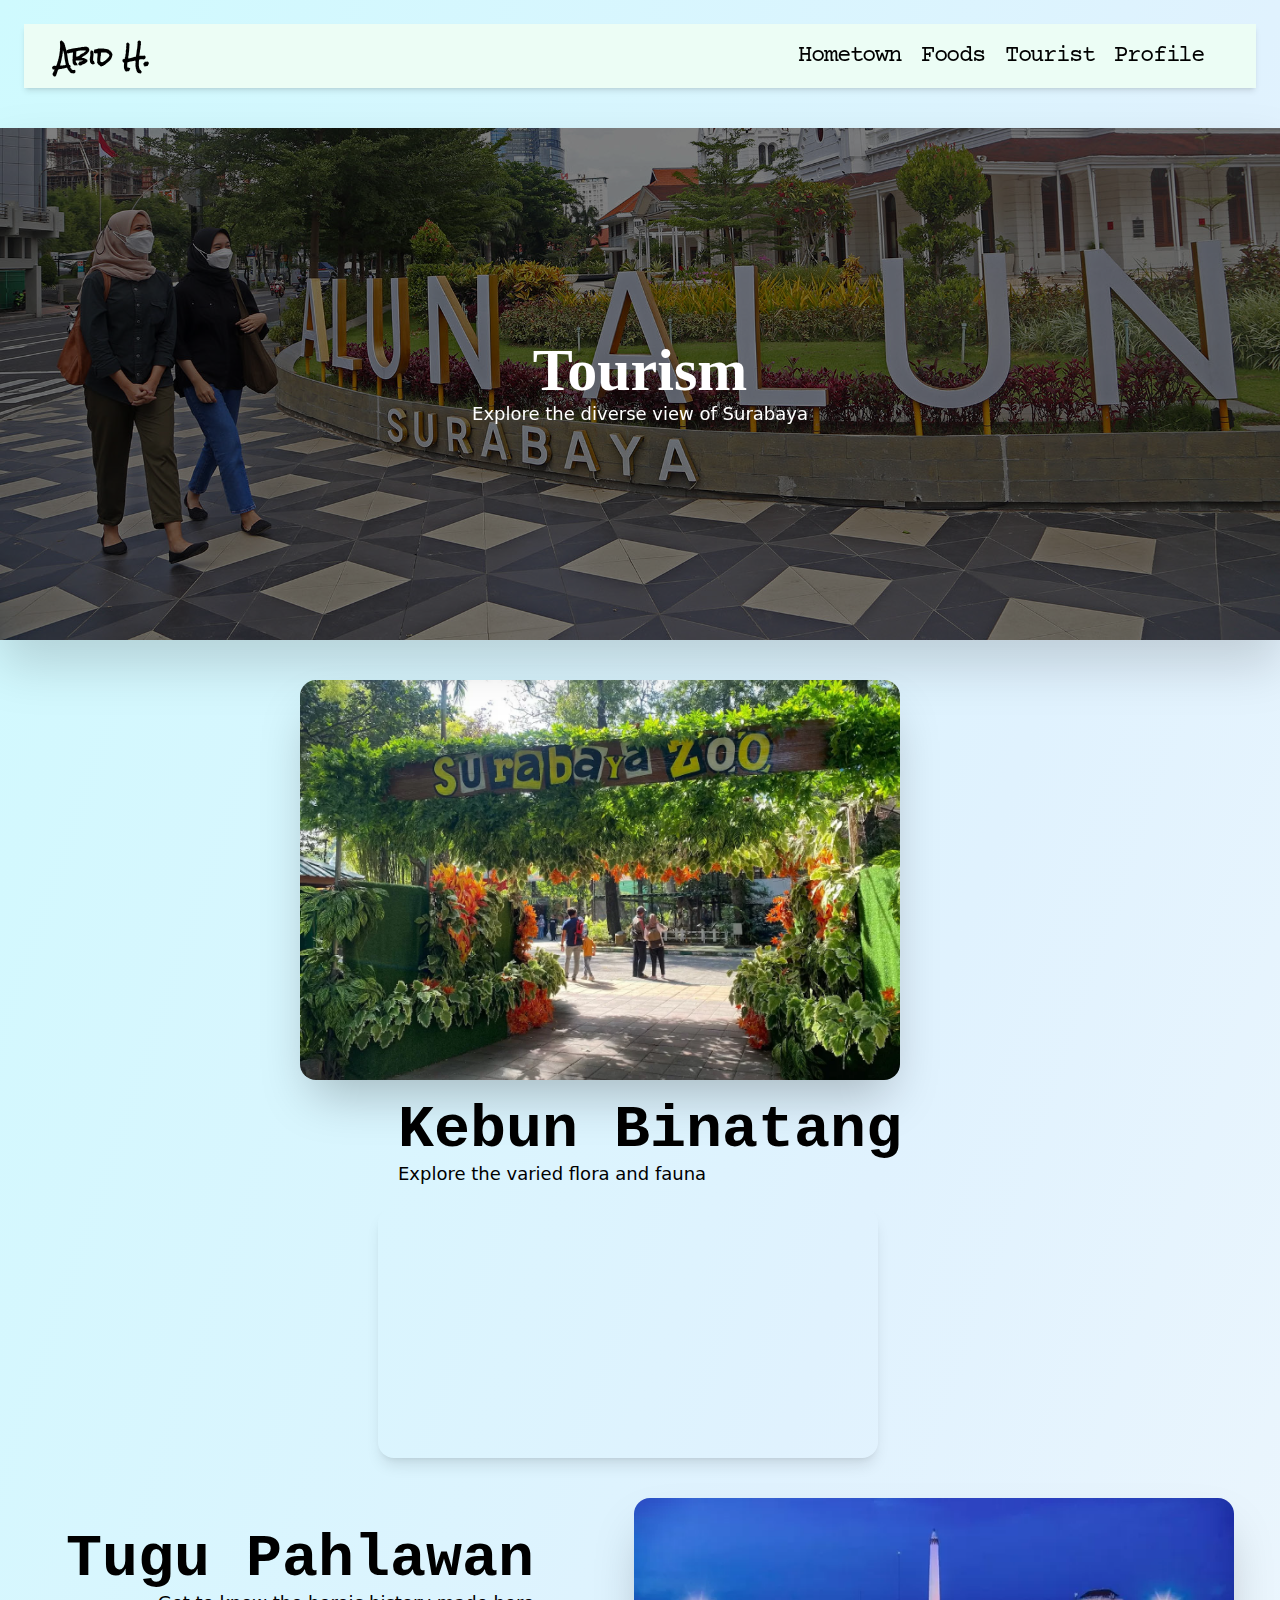
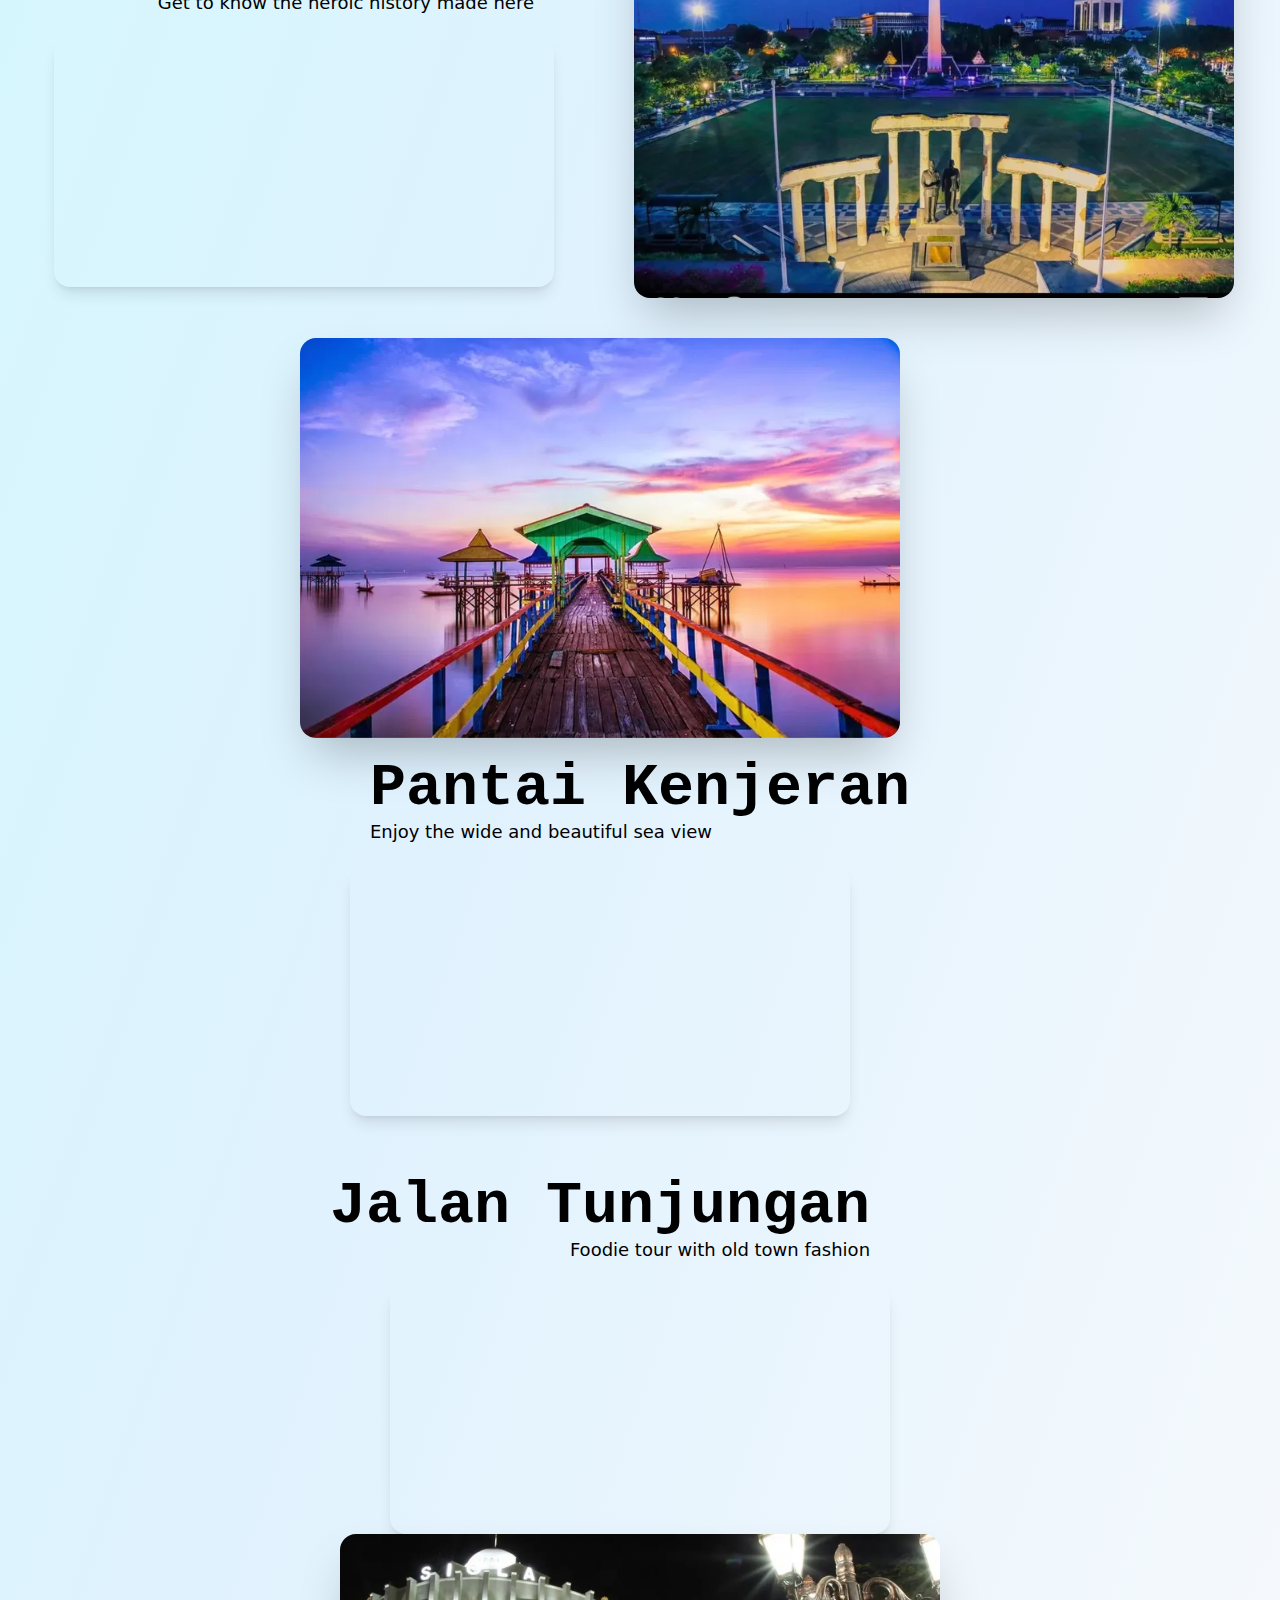
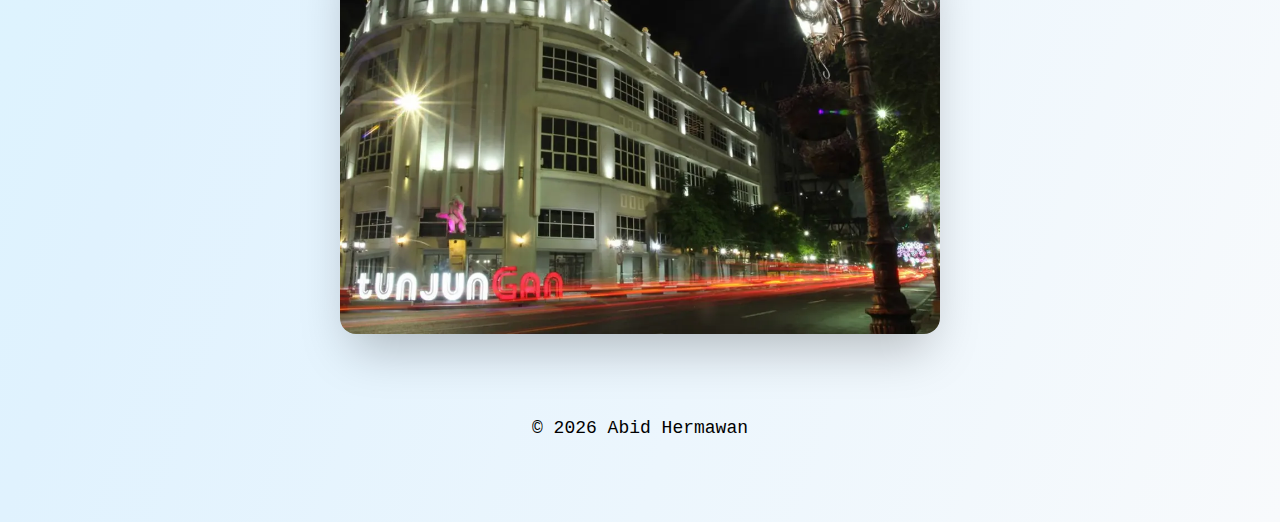
<file: quiz1/tourist.html>
<!DOCTYPE html>
<html lang="en" class="scroll-smooth">
    <head>
        <meta charset="UTF-8">
        <meta name="viewport" content="width=device-width, initial-scale=1.0">
        <link href="../styles/output.css" rel="stylesheet">
        <link rel="icon" type="image/x-icon" href="../images/VelvetRoomSymbol_White.svg">
        <title>Tourist - Abid H.</title>
    </head>

    <body class="bg-gradient-to-tl from-slate-50 via-sky-100 to-cyan-100 text-center justify-center min-h-screen">
        <!--Navbar-->
        <nav class="max-w-screen sticky flex justify-end items-center text-center py-4 px-8 m-6 mb-10 top-0 shadow-md bg-emerald-50 z-10">
            <p class="mr-auto font-rocksalt font-bold text-2xl hover:text-red-400 transition ease-out duration-150"><a href="../index.html">Abid H.</a></p>
            <ul class="flex">
                <li class="line-block pr-5 font-plexmono tracking-tighter text-2xl hover:text-sky-400 transition ease-out duration-150"><a class="textFade" href="hometown.html">Hometown</a></li>
                <li class="line-block pr-5 font-plexmono tracking-tighter text-2xl hover:text-sky-400 transition ease-out duration-150"><a class="textFade" href="food.html">Foods</a></li>
                <li class="line-block pr-5 font-plexmono tracking-tighter text-2xl hover:text-sky-400 transition ease-out duration-150"><a class="textFade" href="tourist.html">Tourist</a></li>
                <li class="line-block pr-5 font-plexmono tracking-tighter text-2xl hover:text-sky-400 transition ease-out duration-150"><a class="textFade" href="profile.html">Profile</a></li>
            </ul>
        </nav>  

        <!--Hero-->
        <div class="flex justify-center items-center bg-[url('/images/tourist/hero.jpg')] bg-bottom object-bottom bg-cover bg-blend-darken bg-black bg-opacity-50 h-[512px] w-full drop-shadow-2xl">
            <div>
                <h1 class="font-serif font-bold text-white text-6xl brightness-100">Tourism</h1>
                <p class="text-lg font-sans font-light text-white">Explore the diverse view of Surabaya</p>
            </div>
        </div>
        
        
        <!--Items-->
        <div class="flex flex-wrap justify-center items-center max-w-screen-2xl mx-auto m-10 px-10">
            <img src="../images/tourist/kebun-binatang.webp" alt="kebun binatang surabaya" class="h-[400px] w-[600px] object-cover mr-20 rounded-2xl shadow-2xl hover:shadow-purple-400 transition ease-out duration-150">

            <div class="">
                <div class="m-5 text-left mr-auto text-wrap">
                    <h1 class="text-6xl font-bold font-mono">Kebun Binatang</h1>
                    <p class="font-light text-lg">Explore the varied flora and fauna</p>
                </div>
                <iframe src="https://www.google.com/maps/embed?pb=!1m18!1m12!1m3!1d63313.96766675646!2d112.64751296945958!3d-7.340083988873023!2m3!1f0!2f0!3f0!3m2!1i1024!2i768!4f13.1!3m3!1m2!1s0x2dd7fb97917c2fad%3A0x21b1122d5fe174cc!2sSurabaya%20Zoo!5e0!3m2!1sen!2sid!4v1727257903680!5m2!1sen!2sid" allowfullscreen="" loading="lazy" referrerpolicy="no-referrer-when-downgrade" class="mr-auto w-[500px] h-[250px] rounded-2xl shadow-lg hover:shadow-purple-400 transition ease-out duration-150"></iframe>
            </div>

        </div>

        <div class="flex flex-wrap justify-center items-center max-w-screen-2xl mx-auto m-10 px-10">
            <div class="align-center mr-20">
                <div class="m-5 text-right">
                    <h1 class="text-6xl font-bold font-mono">Tugu Pahlawan</h1>
                    <p class="font-light text-lg">Get to know the heroic history made here</p>
                </div>
                <iframe src="https://www.google.com/maps/embed?pb=!1m18!1m12!1m3!1d1978.9792862574773!2d112.73676835872193!3d-7.245555000000001!2m3!1f0!2f0!3f0!3m2!1i1024!2i768!4f13.1!3m3!1m2!1s0x2dd7f93fc001bc5d%3A0x110e38d8a6c23fbe!2sMonumen%20Tugu%20Pahlawan%20dan%20Museum%20Sepuluh%20Nopember%20Surabaya!5e0!3m2!1sen!2sid!4v1727258123044!5m2!1sen!2sid" width="600" height="450" style="border:0;" allowfullscreen="" loading="lazy" referrerpolicy="no-referrer-when-downgrade" allowfullscreen="" loading="lazy" referrerpolicy="no-referrer-when-downgrade" class="ml-auto w-[500px] h-[250px] rounded-2xl shadow-lg hover:shadow-purple-400 transition ease-out duration-150"></iframe>
            </div>
            <img src="../images/tourist/tugu-pahlawan.webp" alt="tugu pahlawan" class="h-[400px] w-[600px] object-cover rounded-2xl shadow-2xl hover:shadow-purple-400 transition ease-out duration-150">

        </div>

        <div class="flex flex-wrap justify-center items-center max-w-screen-2xl mx-auto m-10 px-10">
            <img src="../images/tourist/kenjeran.webp" alt="kenjeran" class="h-[400px] w-[600px] object-cover mr-20 rounded-2xl shadow-2xl hover:shadow-purple-400 transition ease-out duration-150">

            <div class="align-center items-center flex-">
                <div class="m-5 text-left">
                    <h1 class="text-6xl font-bold font-mono align-end">Pantai Kenjeran</h1>
                    <p class="font-light text-lg aling-end">Enjoy the wide and beautiful sea view</p>
                </div>
                <iframe src="https://www.google.com/maps/embed?pb=!1m18!1m12!1m3!1d3958.0232234058067!2d112.79518699999998!3d-7.23819!2m3!1f0!2f0!3f0!3m2!1i1024!2i768!4f13.1!3m3!1m2!1s0x2dd7f9c590a1a9a3%3A0xc62c6855e5b63c45!2sPantai%20Kenjeran%20Lama!5e0!3m2!1sen!2sid!4v1727258180515!5m2!1sen!2sid" allowfullscreen="" loading="lazy" referrerpolicy="no-referrer-when-downgrade" class="mr-auto w-[500px] h-[250px] rounded-2xl shadow-lg hover:shadow-purple-400 transition ease-out duration-150"></iframe>
            </div>

        </div>

        <div class="flex flex-wrap justify-center items-center max-w-screen-2xl mx-auto m-10 px-10">
            <div class="items-end mr-20">
                <div class="m-5 text-right">
                    <h1 class="text-6xl font-bold font-mono">Jalan Tunjungan</h1>
                    <p class="font-light text-lg">Foodie tour with old town fashion</p>
                </div>
                <iframe src="https://www.google.com/maps/embed?pb=!1m18!1m12!1m3!1d3957.8373465614313!2d112.73629837688655!3d-7.259344971323576!2m3!1f0!2f0!3f0!3m2!1i1024!2i768!4f13.1!3m3!1m2!1s0x2dd7f95d6c265939%3A0x4d0c06ff7b7a8ec1!2sJl.%20Tunjungan%2C%20Surabaya%2C%20Jawa%20Timur!5e0!3m2!1sen!2sid!4v1727258703416!5m2!1sen!2sid" allowfullscreen="" loading="lazy" referrerpolicy="no-referrer-when-downgrade" class="w-[500px] h-[250px] rounded-2xl shadow-lg hover:shadow-purple-400 transition ease-out duration-150 ml-auto"></iframe>
            </div>
            <img src="../images/tourist/jalan-tunjungan.webp" alt="jalan tunjungan" class="h-[400px] w-[600px] object-cover rounded-2xl shadow-2xl hover:shadow-purple-400 transition ease-out duration-150">

        </div>

        <footer class="font-mono m-20 text-lg">
            © <span id="year"></span> Abid Hermawan
        </footer>
    </body>
</html>

<script>
    document.getElementById("year").innerHTML = new Date().getFullYear();
</script>
</file>
<file: styles/output.css>
@import url('https://fonts.googleapis.com/css2?family=Rock+Salt&display=swap');

@import url('https://fonts.googleapis.com/css2?family=IBM+Plex+Mono:ital,wght@0,100;0,200;0,300;0,400;0,500;0,600;0,700;1,100;1,200;1,300;1,400;1,500;1,600;1,700&display=swap');

@import url('https://fonts.googleapis.com/css2?family=Playwrite+CL:wght@100..400&display=swap');

@import url('https://fonts.googleapis.com/css2?family=Vibur&display=swap');

@import url('https://fonts.googleapis.com/css2?family=Courier+Prime:ital,wght@0,400;0,700;1,400;1,700&family=Vibur&display=swap');

*, ::before, ::after{
  --tw-border-spacing-x: 0;
  --tw-border-spacing-y: 0;
  --tw-translate-x: 0;
  --tw-translate-y: 0;
  --tw-rotate: 0;
  --tw-skew-x: 0;
  --tw-skew-y: 0;
  --tw-scale-x: 1;
  --tw-scale-y: 1;
  --tw-pan-x:  ;
  --tw-pan-y:  ;
  --tw-pinch-zoom:  ;
  --tw-scroll-snap-strictness: proximity;
  --tw-gradient-from-position:  ;
  --tw-gradient-via-position:  ;
  --tw-gradient-to-position:  ;
  --tw-ordinal:  ;
  --tw-slashed-zero:  ;
  --tw-numeric-figure:  ;
  --tw-numeric-spacing:  ;
  --tw-numeric-fraction:  ;
  --tw-ring-inset:  ;
  --tw-ring-offset-width: 0px;
  --tw-ring-offset-color: #fff;
  --tw-ring-color: rgb(59 130 246 / 0.5);
  --tw-ring-offset-shadow: 0 0 #0000;
  --tw-ring-shadow: 0 0 #0000;
  --tw-shadow: 0 0 #0000;
  --tw-shadow-colored: 0 0 #0000;
  --tw-blur:  ;
  --tw-brightness:  ;
  --tw-contrast:  ;
  --tw-grayscale:  ;
  --tw-hue-rotate:  ;
  --tw-invert:  ;
  --tw-saturate:  ;
  --tw-sepia:  ;
  --tw-drop-shadow:  ;
  --tw-backdrop-blur:  ;
  --tw-backdrop-brightness:  ;
  --tw-backdrop-contrast:  ;
  --tw-backdrop-grayscale:  ;
  --tw-backdrop-hue-rotate:  ;
  --tw-backdrop-invert:  ;
  --tw-backdrop-opacity:  ;
  --tw-backdrop-saturate:  ;
  --tw-backdrop-sepia:  ;
  --tw-contain-size:  ;
  --tw-contain-layout:  ;
  --tw-contain-paint:  ;
  --tw-contain-style:  ;
}

::backdrop{
  --tw-border-spacing-x: 0;
  --tw-border-spacing-y: 0;
  --tw-translate-x: 0;
  --tw-translate-y: 0;
  --tw-rotate: 0;
  --tw-skew-x: 0;
  --tw-skew-y: 0;
  --tw-scale-x: 1;
  --tw-scale-y: 1;
  --tw-pan-x:  ;
  --tw-pan-y:  ;
  --tw-pinch-zoom:  ;
  --tw-scroll-snap-strictness: proximity;
  --tw-gradient-from-position:  ;
  --tw-gradient-via-position:  ;
  --tw-gradient-to-position:  ;
  --tw-ordinal:  ;
  --tw-slashed-zero:  ;
  --tw-numeric-figure:  ;
  --tw-numeric-spacing:  ;
  --tw-numeric-fraction:  ;
  --tw-ring-inset:  ;
  --tw-ring-offset-width: 0px;
  --tw-ring-offset-color: #fff;
  --tw-ring-color: rgb(59 130 246 / 0.5);
  --tw-ring-offset-shadow: 0 0 #0000;
  --tw-ring-shadow: 0 0 #0000;
  --tw-shadow: 0 0 #0000;
  --tw-shadow-colored: 0 0 #0000;
  --tw-blur:  ;
  --tw-brightness:  ;
  --tw-contrast:  ;
  --tw-grayscale:  ;
  --tw-hue-rotate:  ;
  --tw-invert:  ;
  --tw-saturate:  ;
  --tw-sepia:  ;
  --tw-drop-shadow:  ;
  --tw-backdrop-blur:  ;
  --tw-backdrop-brightness:  ;
  --tw-backdrop-contrast:  ;
  --tw-backdrop-grayscale:  ;
  --tw-backdrop-hue-rotate:  ;
  --tw-backdrop-invert:  ;
  --tw-backdrop-opacity:  ;
  --tw-backdrop-saturate:  ;
  --tw-backdrop-sepia:  ;
  --tw-contain-size:  ;
  --tw-contain-layout:  ;
  --tw-contain-paint:  ;
  --tw-contain-style:  ;
}

/*
! tailwindcss v3.4.13 | MIT License | https://tailwindcss.com
*/

/*
1. Prevent padding and border from affecting element width. (https://github.com/mozdevs/cssremedy/issues/4)
2. Allow adding a border to an element by just adding a border-width. (https://github.com/tailwindcss/tailwindcss/pull/116)
*/

*,
::before,
::after {
  box-sizing: border-box;
  /* 1 */
  border-width: 0;
  /* 2 */
  border-style: solid;
  /* 2 */
  border-color: #e5e7eb;
  /* 2 */
}

::before,
::after {
  --tw-content: '';
}

/*
1. Use a consistent sensible line-height in all browsers.
2. Prevent adjustments of font size after orientation changes in iOS.
3. Use a more readable tab size.
4. Use the user's configured `sans` font-family by default.
5. Use the user's configured `sans` font-feature-settings by default.
6. Use the user's configured `sans` font-variation-settings by default.
7. Disable tap highlights on iOS
*/

html,
:host {
  line-height: 1.5;
  /* 1 */
  -webkit-text-size-adjust: 100%;
  /* 2 */
  -moz-tab-size: 4;
  /* 3 */
  -o-tab-size: 4;
     tab-size: 4;
  /* 3 */
  font-family: ui-sans-serif, system-ui, sans-serif, "Apple Color Emoji", "Segoe UI Emoji", "Segoe UI Symbol", "Noto Color Emoji";
  /* 4 */
  font-feature-settings: normal;
  /* 5 */
  font-variation-settings: normal;
  /* 6 */
  -webkit-tap-highlight-color: transparent;
  /* 7 */
}

/*
1. Remove the margin in all browsers.
2. Inherit line-height from `html` so users can set them as a class directly on the `html` element.
*/

body {
  margin: 0;
  /* 1 */
  line-height: inherit;
  /* 2 */
}

/*
1. Add the correct height in Firefox.
2. Correct the inheritance of border color in Firefox. (https://bugzilla.mozilla.org/show_bug.cgi?id=190655)
3. Ensure horizontal rules are visible by default.
*/

hr {
  height: 0;
  /* 1 */
  color: inherit;
  /* 2 */
  border-top-width: 1px;
  /* 3 */
}

/*
Add the correct text decoration in Chrome, Edge, and Safari.
*/

abbr:where([title]) {
  -webkit-text-decoration: underline dotted;
          text-decoration: underline dotted;
}

/*
Remove the default font size and weight for headings.
*/

h1,
h2,
h3,
h4,
h5,
h6 {
  font-size: inherit;
  font-weight: inherit;
}

/*
Reset links to optimize for opt-in styling instead of opt-out.
*/

a {
  color: inherit;
  text-decoration: inherit;
}

/*
Add the correct font weight in Edge and Safari.
*/

b,
strong {
  font-weight: bolder;
}

/*
1. Use the user's configured `mono` font-family by default.
2. Use the user's configured `mono` font-feature-settings by default.
3. Use the user's configured `mono` font-variation-settings by default.
4. Correct the odd `em` font sizing in all browsers.
*/

code,
kbd,
samp,
pre {
  font-family: ui-monospace, SFMono-Regular, Menlo, Monaco, Consolas, "Liberation Mono", "Courier New", monospace;
  /* 1 */
  font-feature-settings: normal;
  /* 2 */
  font-variation-settings: normal;
  /* 3 */
  font-size: 1em;
  /* 4 */
}

/*
Add the correct font size in all browsers.
*/

small {
  font-size: 80%;
}

/*
Prevent `sub` and `sup` elements from affecting the line height in all browsers.
*/

sub,
sup {
  font-size: 75%;
  line-height: 0;
  position: relative;
  vertical-align: baseline;
}

sub {
  bottom: -0.25em;
}

sup {
  top: -0.5em;
}

/*
1. Remove text indentation from table contents in Chrome and Safari. (https://bugs.chromium.org/p/chromium/issues/detail?id=999088, https://bugs.webkit.org/show_bug.cgi?id=201297)
2. Correct table border color inheritance in all Chrome and Safari. (https://bugs.chromium.org/p/chromium/issues/detail?id=935729, https://bugs.webkit.org/show_bug.cgi?id=195016)
3. Remove gaps between table borders by default.
*/

table {
  text-indent: 0;
  /* 1 */
  border-color: inherit;
  /* 2 */
  border-collapse: collapse;
  /* 3 */
}

/*
1. Change the font styles in all browsers.
2. Remove the margin in Firefox and Safari.
3. Remove default padding in all browsers.
*/

button,
input,
optgroup,
select,
textarea {
  font-family: inherit;
  /* 1 */
  font-feature-settings: inherit;
  /* 1 */
  font-variation-settings: inherit;
  /* 1 */
  font-size: 100%;
  /* 1 */
  font-weight: inherit;
  /* 1 */
  line-height: inherit;
  /* 1 */
  letter-spacing: inherit;
  /* 1 */
  color: inherit;
  /* 1 */
  margin: 0;
  /* 2 */
  padding: 0;
  /* 3 */
}

/*
Remove the inheritance of text transform in Edge and Firefox.
*/

button,
select {
  text-transform: none;
}

/*
1. Correct the inability to style clickable types in iOS and Safari.
2. Remove default button styles.
*/

button,
input:where([type='button']),
input:where([type='reset']),
input:where([type='submit']) {
  -webkit-appearance: button;
  /* 1 */
  background-color: transparent;
  /* 2 */
  background-image: none;
  /* 2 */
}

/*
Use the modern Firefox focus style for all focusable elements.
*/

:-moz-focusring {
  outline: auto;
}

/*
Remove the additional `:invalid` styles in Firefox. (https://github.com/mozilla/gecko-dev/blob/2f9eacd9d3d995c937b4251a5557d95d494c9be1/layout/style/res/forms.css#L728-L737)
*/

:-moz-ui-invalid {
  box-shadow: none;
}

/*
Add the correct vertical alignment in Chrome and Firefox.
*/

progress {
  vertical-align: baseline;
}

/*
Correct the cursor style of increment and decrement buttons in Safari.
*/

::-webkit-inner-spin-button,
::-webkit-outer-spin-button {
  height: auto;
}

/*
1. Correct the odd appearance in Chrome and Safari.
2. Correct the outline style in Safari.
*/

[type='search'] {
  -webkit-appearance: textfield;
  /* 1 */
  outline-offset: -2px;
  /* 2 */
}

/*
Remove the inner padding in Chrome and Safari on macOS.
*/

::-webkit-search-decoration {
  -webkit-appearance: none;
}

/*
1. Correct the inability to style clickable types in iOS and Safari.
2. Change font properties to `inherit` in Safari.
*/

::-webkit-file-upload-button {
  -webkit-appearance: button;
  /* 1 */
  font: inherit;
  /* 2 */
}

/*
Add the correct display in Chrome and Safari.
*/

summary {
  display: list-item;
}

/*
Removes the default spacing and border for appropriate elements.
*/

blockquote,
dl,
dd,
h1,
h2,
h3,
h4,
h5,
h6,
hr,
figure,
p,
pre {
  margin: 0;
}

fieldset {
  margin: 0;
  padding: 0;
}

legend {
  padding: 0;
}

ol,
ul,
menu {
  list-style: none;
  margin: 0;
  padding: 0;
}

/*
Reset default styling for dialogs.
*/

dialog {
  padding: 0;
}

/*
Prevent resizing textareas horizontally by default.
*/

textarea {
  resize: vertical;
}

/*
1. Reset the default placeholder opacity in Firefox. (https://github.com/tailwindlabs/tailwindcss/issues/3300)
2. Set the default placeholder color to the user's configured gray 400 color.
*/

input::-moz-placeholder, textarea::-moz-placeholder {
  opacity: 1;
  /* 1 */
  color: #9ca3af;
  /* 2 */
}

input::placeholder,
textarea::placeholder {
  opacity: 1;
  /* 1 */
  color: #9ca3af;
  /* 2 */
}

/*
Set the default cursor for buttons.
*/

button,
[role="button"] {
  cursor: pointer;
}

/*
Make sure disabled buttons don't get the pointer cursor.
*/

:disabled {
  cursor: default;
}

/*
1. Make replaced elements `display: block` by default. (https://github.com/mozdevs/cssremedy/issues/14)
2. Add `vertical-align: middle` to align replaced elements more sensibly by default. (https://github.com/jensimmons/cssremedy/issues/14#issuecomment-634934210)
   This can trigger a poorly considered lint error in some tools but is included by design.
*/

img,
svg,
video,
canvas,
audio,
iframe,
embed,
object {
  display: block;
  /* 1 */
  vertical-align: middle;
  /* 2 */
}

/*
Constrain images and videos to the parent width and preserve their intrinsic aspect ratio. (https://github.com/mozdevs/cssremedy/issues/14)
*/

img,
video {
  max-width: 100%;
  height: auto;
}

/* Make elements with the HTML hidden attribute stay hidden by default */

[hidden] {
  display: none;
}

.sticky{
  position: sticky;
}

.top-0{
  top: 0px;
}

.z-10{
  z-index: 10;
}

.m-10{
  margin: 2.5rem;
}

.m-20{
  margin: 5rem;
}

.m-5{
  margin: 1.25rem;
}

.m-6{
  margin: 1.5rem;
}

.mx-7{
  margin-left: 1.75rem;
  margin-right: 1.75rem;
}

.mx-auto{
  margin-left: auto;
  margin-right: auto;
}

.my-7{
  margin-top: 1.75rem;
  margin-bottom: 1.75rem;
}

.mb-10{
  margin-bottom: 2.5rem;
}

.ml-auto{
  margin-left: auto;
}

.mr-20{
  margin-right: 5rem;
}

.mr-5{
  margin-right: 1.25rem;
}

.mr-auto{
  margin-right: auto;
}

.inline-block{
  display: inline-block;
}

.flex{
  display: flex;
}

.size-12{
  width: 3rem;
  height: 3rem;
}

.size-28{
  width: 7rem;
  height: 7rem;
}

.size-\[512px\]{
  width: 512px;
  height: 512px;
}

.h-28{
  height: 7rem;
}

.h-32{
  height: 8rem;
}

.h-96{
  height: 24rem;
}

.h-\[250px\]{
  height: 250px;
}

.h-\[350px\]{
  height: 350px;
}

.h-\[400px\]{
  height: 400px;
}

.h-\[512px\]{
  height: 512px;
}

.min-h-screen{
  min-height: 100vh;
}

.w-72{
  width: 18rem;
}

.w-96{
  width: 24rem;
}

.w-\[500px\]{
  width: 500px;
}

.w-\[512px\]{
  width: 512px;
}

.w-\[600px\]{
  width: 600px;
}

.w-full{
  width: 100%;
}

.max-w-prose{
  max-width: 65ch;
}

.max-w-screen-2xl{
  max-width: 1536px;
}

.list-none{
  list-style-type: none;
}

.flex-wrap{
  flex-wrap: wrap;
}

.items-end{
  align-items: flex-end;
}

.items-center{
  align-items: center;
}

.justify-end{
  justify-content: flex-end;
}

.justify-center{
  justify-content: center;
}

.scroll-smooth{
  scroll-behavior: smooth;
}

.text-wrap{
  text-wrap: wrap;
}

.rounded-2xl{
  border-radius: 1rem;
}

.rounded-full{
  border-radius: 9999px;
}

.rounded-lg{
  border-radius: 0.5rem;
}

.bg-black{
  --tw-bg-opacity: 1;
  background-color: rgb(0 0 0 / var(--tw-bg-opacity));
}

.bg-emerald-50{
  --tw-bg-opacity: 1;
  background-color: rgb(236 253 245 / var(--tw-bg-opacity));
}

.bg-white{
  --tw-bg-opacity: 1;
  background-color: rgb(255 255 255 / var(--tw-bg-opacity));
}

.bg-opacity-50{
  --tw-bg-opacity: 0.5;
}

.bg-\[url\(\'\/images\/food\/hero\.jpg\'\)\]{
  background-image: url('/images/food/hero.jpg');
}

.bg-\[url\(\'\/images\/hometown\/culture\/culture-0\.jpg\'\)\]{
  background-image: url('/images/hometown/culture/culture-0.jpg');
}

.bg-\[url\(\'\/images\/hometown\/economy\/economy-0\.jpg\'\)\]{
  background-image: url('/images/hometown/economy/economy-0.jpg');
}

.bg-\[url\(\'\/images\/hometown\/hero\.jpg\'\)\]{
  background-image: url('/images/hometown/hero.jpg');
}

.bg-\[url\(\'\/images\/hometown\/history\/history-0\.jpeg\'\)\]{
  background-image: url('/images/hometown/history/history-0.jpeg');
}

.bg-\[url\(\'\/images\/hometown\/study\/study-0\.jpg\'\)\]{
  background-image: url('/images/hometown/study/study-0.jpg');
}

.bg-\[url\(\'\/images\/profile\/featured\/bst-basicmodule\.png\'\)\]{
  background-image: url('/images/profile/featured/bst-basicmodule.png');
}

.bg-\[url\(\'\/images\/profile\/featured\/fp-os\.png\'\)\]{
  background-image: url('/images/profile/featured/fp-os.png');
}

.bg-\[url\(\'\/images\/profile\/profile_bust\.jpg\'\)\]{
  background-image: url('/images/profile/profile_bust.jpg');
}

.bg-\[url\(\'\/images\/tourist\/hero\.jpg\'\)\]{
  background-image: url('/images/tourist/hero.jpg');
}

.bg-gradient-to-r{
  background-image: linear-gradient(to right, var(--tw-gradient-stops));
}

.bg-gradient-to-tl{
  background-image: linear-gradient(to top left, var(--tw-gradient-stops));
}

.from-slate-50{
  --tw-gradient-from: #f8fafc var(--tw-gradient-from-position);
  --tw-gradient-to: rgb(248 250 252 / 0) var(--tw-gradient-to-position);
  --tw-gradient-stops: var(--tw-gradient-from), var(--tw-gradient-to);
}

.from-violet-200{
  --tw-gradient-from: #ddd6fe var(--tw-gradient-from-position);
  --tw-gradient-to: rgb(221 214 254 / 0) var(--tw-gradient-to-position);
  --tw-gradient-stops: var(--tw-gradient-from), var(--tw-gradient-to);
}

.via-sky-100{
  --tw-gradient-to: rgb(224 242 254 / 0)  var(--tw-gradient-to-position);
  --tw-gradient-stops: var(--tw-gradient-from), #e0f2fe var(--tw-gradient-via-position), var(--tw-gradient-to);
}

.to-cyan-100{
  --tw-gradient-to: #cffafe var(--tw-gradient-to-position);
}

.to-pink-200{
  --tw-gradient-to: #fbcfe8 var(--tw-gradient-to-position);
}

.bg-cover{
  background-size: cover;
}

.bg-bottom{
  background-position: bottom;
}

.bg-center{
  background-position: center;
}

.bg-top{
  background-position: top;
}

.object-cover{
  -o-object-fit: cover;
     object-fit: cover;
}

.object-scale-down{
  -o-object-fit: scale-down;
     object-fit: scale-down;
}

.object-bottom{
  -o-object-position: bottom;
     object-position: bottom;
}

.object-center{
  -o-object-position: center;
     object-position: center;
}

.object-right{
  -o-object-position: right;
     object-position: right;
}

.p-10{
  padding: 2.5rem;
}

.p-3{
  padding: 0.75rem;
}

.p-4{
  padding: 1rem;
}

.p-5{
  padding: 1.25rem;
}

.px-10{
  padding-left: 2.5rem;
  padding-right: 2.5rem;
}

.px-12{
  padding-left: 3rem;
  padding-right: 3rem;
}

.px-8{
  padding-left: 2rem;
  padding-right: 2rem;
}

.py-3{
  padding-top: 0.75rem;
  padding-bottom: 0.75rem;
}

.py-4{
  padding-top: 1rem;
  padding-bottom: 1rem;
}

.pr-5{
  padding-right: 1.25rem;
}

.pr-6{
  padding-right: 1.5rem;
}

.text-left{
  text-align: left;
}

.text-center{
  text-align: center;
}

.text-right{
  text-align: right;
}

.text-end{
  text-align: end;
}

.font-mono{
  font-family: ui-monospace, SFMono-Regular, Menlo, Monaco, Consolas, "Liberation Mono", "Courier New", monospace;
}

.font-plexmono{
  font-family: Courier Prime;
}

.font-rocksalt{
  font-family: Rock Salt;
}

.font-sans{
  font-family: ui-sans-serif, system-ui, sans-serif, "Apple Color Emoji", "Segoe UI Emoji", "Segoe UI Symbol", "Noto Color Emoji";
}

.font-serif{
  font-family: ui-serif, Georgia, Cambria, "Times New Roman", Times, serif;
}

.font-vibur{
  font-family: Vibur;
}

.text-2xl{
  font-size: 1.5rem;
  line-height: 2rem;
}

.text-3xl{
  font-size: 1.875rem;
  line-height: 2.25rem;
}

.text-4xl{
  font-size: 2.25rem;
  line-height: 2.5rem;
}

.text-5xl{
  font-size: 3rem;
  line-height: 1;
}

.text-6xl{
  font-size: 3.75rem;
  line-height: 1;
}

.text-9xl{
  font-size: 8rem;
  line-height: 1;
}

.text-lg{
  font-size: 1.125rem;
  line-height: 1.75rem;
}

.text-xl{
  font-size: 1.25rem;
  line-height: 1.75rem;
}

.font-bold{
  font-weight: 700;
}

.font-light{
  font-weight: 300;
}

.font-thin{
  font-weight: 100;
}

.tracking-tighter{
  letter-spacing: -0.05em;
}

.text-gray-500{
  --tw-text-opacity: 1;
  color: rgb(107 114 128 / var(--tw-text-opacity));
}

.text-white{
  --tw-text-opacity: 1;
  color: rgb(255 255 255 / var(--tw-text-opacity));
}

.text-opacity-0{
  --tw-text-opacity: 0;
}

.underline{
  text-decoration-line: underline;
}

.bg-blend-darken{
  background-blend-mode: darken;
}

.shadow-2xl{
  --tw-shadow: 0 25px 50px -12px rgb(0 0 0 / 0.25);
  --tw-shadow-colored: 0 25px 50px -12px var(--tw-shadow-color);
  box-shadow: var(--tw-ring-offset-shadow, 0 0 #0000), var(--tw-ring-shadow, 0 0 #0000), var(--tw-shadow);
}

.shadow-lg{
  --tw-shadow: 0 10px 15px -3px rgb(0 0 0 / 0.1), 0 4px 6px -4px rgb(0 0 0 / 0.1);
  --tw-shadow-colored: 0 10px 15px -3px var(--tw-shadow-color), 0 4px 6px -4px var(--tw-shadow-color);
  box-shadow: var(--tw-ring-offset-shadow, 0 0 #0000), var(--tw-ring-shadow, 0 0 #0000), var(--tw-shadow);
}

.shadow-md{
  --tw-shadow: 0 4px 6px -1px rgb(0 0 0 / 0.1), 0 2px 4px -2px rgb(0 0 0 / 0.1);
  --tw-shadow-colored: 0 4px 6px -1px var(--tw-shadow-color), 0 2px 4px -2px var(--tw-shadow-color);
  box-shadow: var(--tw-ring-offset-shadow, 0 0 #0000), var(--tw-ring-shadow, 0 0 #0000), var(--tw-shadow);
}

.brightness-100{
  --tw-brightness: brightness(1);
  filter: var(--tw-blur) var(--tw-brightness) var(--tw-contrast) var(--tw-grayscale) var(--tw-hue-rotate) var(--tw-invert) var(--tw-saturate) var(--tw-sepia) var(--tw-drop-shadow);
}

.drop-shadow-2xl{
  --tw-drop-shadow: drop-shadow(0 25px 25px rgb(0 0 0 / 0.15));
  filter: var(--tw-blur) var(--tw-brightness) var(--tw-contrast) var(--tw-grayscale) var(--tw-hue-rotate) var(--tw-invert) var(--tw-saturate) var(--tw-sepia) var(--tw-drop-shadow);
}

.transition{
  transition-property: color, background-color, border-color, text-decoration-color, fill, stroke, opacity, box-shadow, transform, filter, -webkit-backdrop-filter;
  transition-property: color, background-color, border-color, text-decoration-color, fill, stroke, opacity, box-shadow, transform, filter, backdrop-filter;
  transition-property: color, background-color, border-color, text-decoration-color, fill, stroke, opacity, box-shadow, transform, filter, backdrop-filter, -webkit-backdrop-filter;
  transition-timing-function: cubic-bezier(0.4, 0, 0.2, 1);
  transition-duration: 150ms;
}

.duration-150{
  transition-duration: 150ms;
}

.duration-500{
  transition-duration: 500ms;
}

.ease-out{
  transition-timing-function: cubic-bezier(0, 0, 0.2, 1);
}

.hover\:-translate-y-1:hover{
  --tw-translate-y: -0.25rem;
  transform: translate(var(--tw-translate-x), var(--tw-translate-y)) rotate(var(--tw-rotate)) skewX(var(--tw-skew-x)) skewY(var(--tw-skew-y)) scaleX(var(--tw-scale-x)) scaleY(var(--tw-scale-y));
}

.hover\:scale-105:hover{
  --tw-scale-x: 1.05;
  --tw-scale-y: 1.05;
  transform: translate(var(--tw-translate-x), var(--tw-translate-y)) rotate(var(--tw-rotate)) skewX(var(--tw-skew-x)) skewY(var(--tw-skew-y)) scaleX(var(--tw-scale-x)) scaleY(var(--tw-scale-y));
}

.hover\:scale-110:hover{
  --tw-scale-x: 1.1;
  --tw-scale-y: 1.1;
  transform: translate(var(--tw-translate-x), var(--tw-translate-y)) rotate(var(--tw-rotate)) skewX(var(--tw-skew-x)) skewY(var(--tw-skew-y)) scaleX(var(--tw-scale-x)) scaleY(var(--tw-scale-y));
}

.hover\:bg-black:hover{
  --tw-bg-opacity: 1;
  background-color: rgb(0 0 0 / var(--tw-bg-opacity));
}

.hover\:bg-opacity-50:hover{
  --tw-bg-opacity: 0.5;
}

.hover\:text-red-400:hover{
  --tw-text-opacity: 1;
  color: rgb(248 113 113 / var(--tw-text-opacity));
}

.hover\:text-sky-400:hover{
  --tw-text-opacity: 1;
  color: rgb(56 189 248 / var(--tw-text-opacity));
}

.hover\:text-opacity-100:hover{
  --tw-text-opacity: 1;
}

.hover\:bg-blend-darken:hover{
  background-blend-mode: darken;
}

.hover\:shadow-black:hover{
  --tw-shadow-color: #000;
  --tw-shadow: var(--tw-shadow-colored);
}

.hover\:shadow-blue-400:hover{
  --tw-shadow-color: #60a5fa;
  --tw-shadow: var(--tw-shadow-colored);
}

.hover\:shadow-green-400:hover{
  --tw-shadow-color: #4ade80;
  --tw-shadow: var(--tw-shadow-colored);
}

.hover\:shadow-orange-500:hover{
  --tw-shadow-color: #f97316;
  --tw-shadow: var(--tw-shadow-colored);
}

.hover\:shadow-purple-400:hover{
  --tw-shadow-color: #c084fc;
  --tw-shadow: var(--tw-shadow-colored);
}

.hover\:shadow-red-400:hover{
  --tw-shadow-color: #f87171;
  --tw-shadow: var(--tw-shadow-colored);
}

.hover\:shadow-slate-500:hover{
  --tw-shadow-color: #64748b;
  --tw-shadow: var(--tw-shadow-colored);
}

.hover\:shadow-yellow-400:hover{
  --tw-shadow-color: #facc15;
  --tw-shadow: var(--tw-shadow-colored);
}
</file>
